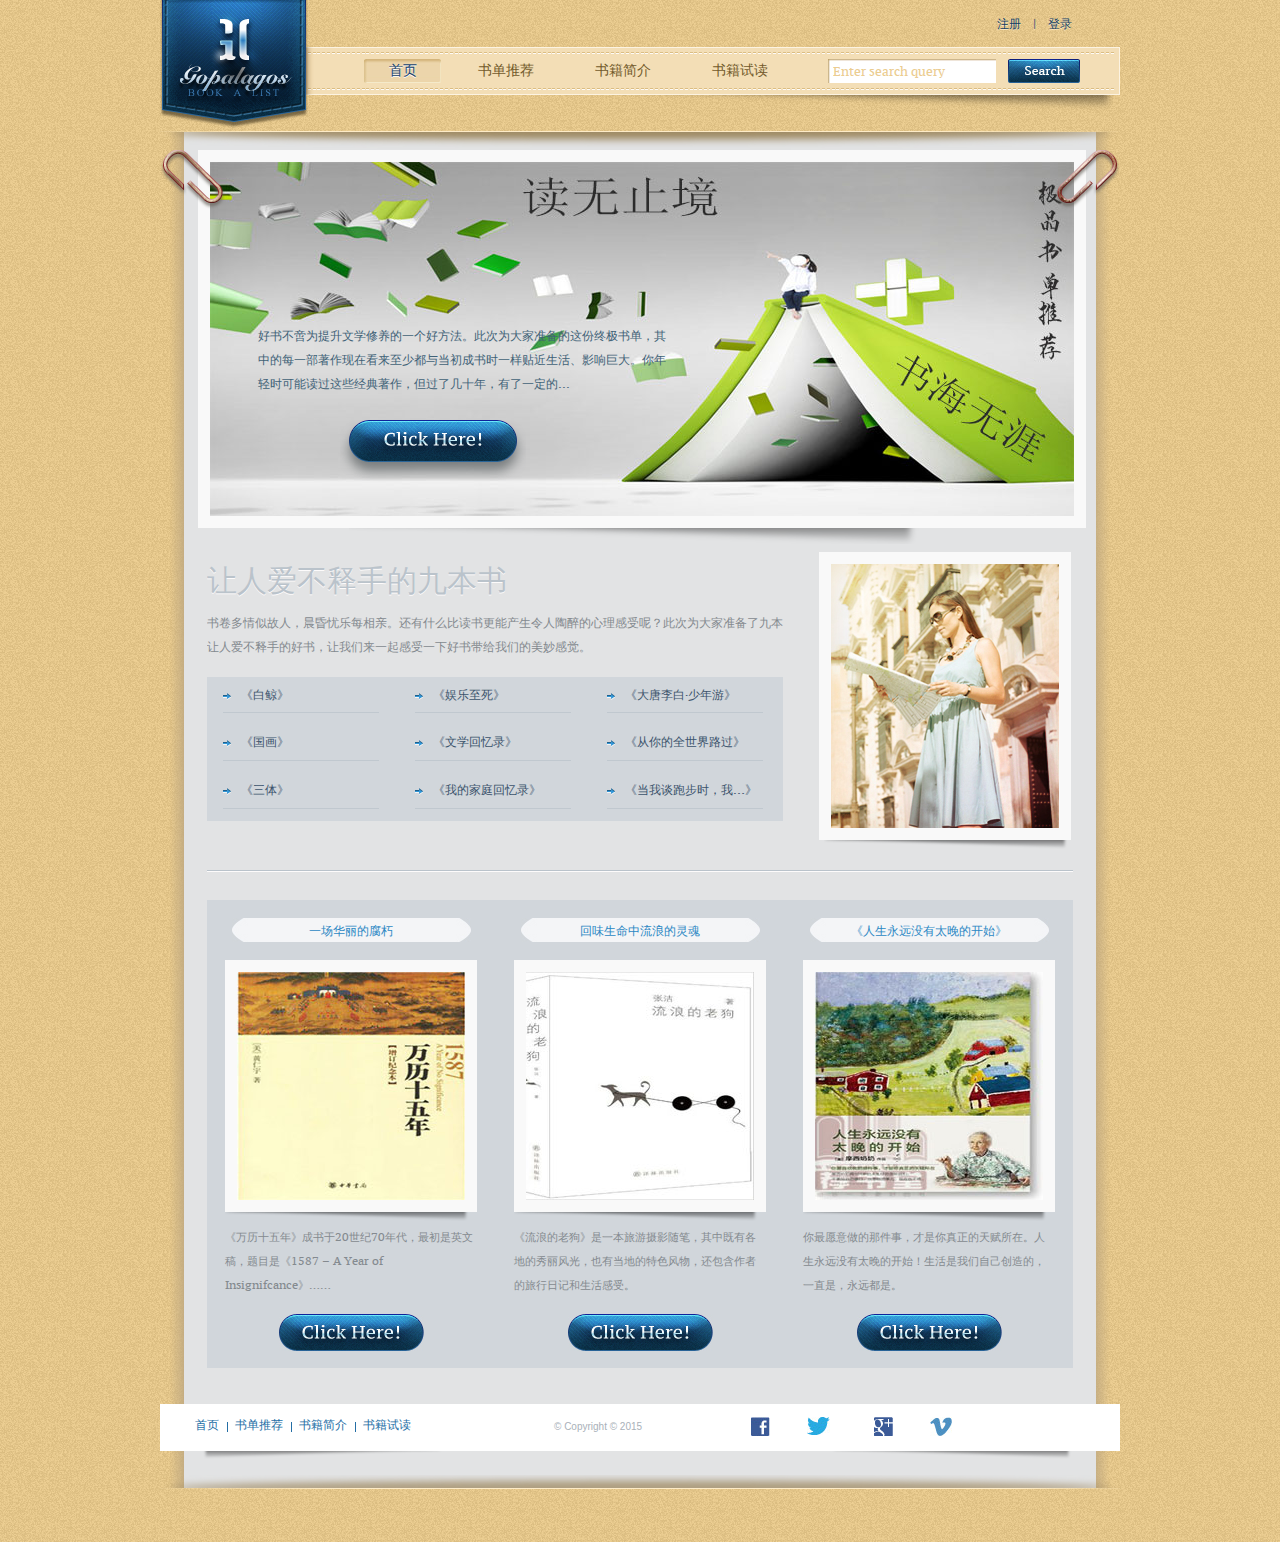
<file: index.html>
<!DOCTYPE html>
<html>
<head>
	<meta charset="UTF-8">
	<title></title>
	<link rel="stylesheet" href="css/style.css" type="text/css">
</head>
<body>
	<div class="page">
		<div class="header">
			<a href="index.html" id="logo"><img src="images/logo.png" alt="logo"></a>
			<div>
				<div>
					<a href="#">注册</a> <span>|</span> <a href="#">登录</a>
				</div>
				<div>
					<ul>
						<li class="selected">
							<a href="index.html"><span>首页</span></a>
						</li>
						<li>
							<a href="booklist.html"><span>书单推荐</span></a>
						</li>
						<li>
							<a href="intro.html"><span>书籍简介</span></a>
						</li>
						<li>
							<a href="Previews.html"><span>书籍试读</span></a>
						</li>
					</ul>
					<form action="index.html">
						<input type="text" onclick="this.value='';" onfocus="this.select()" onblur="this.value=!this.value?'Enter search query':this.value;" value="Enter search query">
						<input type="submit" value="">
					</form>
				</div>
			</div>
		</div>
		<div class="body">
			<div class="home">
				<div class="featured">
					<img src="images/featured.jpg" alt="">
					<div>
						<div>
							<p>
								好书不啻为提升文学修养的一个好方法。此次为大家准备的这份终极书单，其中的每一部著作现在看来至少都与当初成书时一样贴近生活、影响巨大。你年轻时可能读过这些经典著作，但过了几十年，有了一定的...
							</p>
							<a href="booklist.html"></a>
						</div>
					</div>
				</div>
				<div class="section">
					<div>
						<h4>让人爱不释手的九本书</h4>
						<p>
							书卷多情似故人，晨昏忧乐每相亲。还有什么比读书更能产生令人陶醉的心理感受呢？此次为大家准备了九本让人爱不释手的好书，让我们来一起感受一下好书带给我们的美妙感觉。
						</p>
						<ul>
							<li>
								<ul>
									<li>
										<a href="Previews.html">《白鲸》</a>
									</li>
									<li>
										<a href="Previews.html">《国画》</a>
									</li>
									<li>
										<a href="Previews.html">《三体》</a>
									</li>
								</ul>
							</li>
							<li>
								<ul>
									<li>
										<a href="Previews.html">《娱乐至死》</a>
									</li>
									<li>
										<a href="Previews.html">《文学回忆录》</a>
									</li>
									<li>
										<a href="Previews.html">《我的家庭回忆录》</a>
									</li>
								</ul>
							</li>
							<li>
								<ul>
									<li>
										<a href="Previews.html">《大唐李白·少年游》</a>
									</li>
									<li>
										<a href="Previews.html">《从你的全世界路过》</a>
									</li>
									<li>
										<a href="Previews.html">《当我谈跑步时，我…》</a>
									</li>
								</ul>
							</li>
						</ul>
					</div>
					<div>
						<a href="Previews.html"><img src="images/girl3.jpg" alt=""></a>
					</div>
				</div>
				<div>
					<ul>
						<li>
							<h3>一场华丽的腐朽</h3>
							<a href="intro.html"><img src="images/girl1.jpg" alt=""></a>
							<p>
								《万历十五年》成书于20世纪70年代，最初是英文稿，题目是《1587 – A Year of Insignifcance》……
							</p>
							<a href="intro.html" class="click-here"></a>
						</li>
						<li>
							<h3>回味生命中流浪的灵魂</h3>
							<a href="intro.html"><img src="images/girl2.jpg" alt=""></a>
							<p>
								《流浪的老狗》是一本旅游摄影随笔，其中既有各地的秀丽风光，也有当地的特色风物，还包含作者的旅行日记和生活感受。
							</p>
							<a href="intro.html" class="click-here"></a>
						</li>
						<li>
							<h3>《人生永远没有太晚的开始》</h3>
							<a href="intro.html"><img src="images/couple.jpg" alt=""></a>
							<p>
								你最愿意做的那件事，才是你真正的天赋所在。人生永远没有太晚的开始！生活是我们自己创造的，一直是，永远都是。
							</p>
							<a href="intro.html" class="click-here"></a>
						</li>
					</ul>
				</div>
			</div>
		</div>
		<div class="footer">
			<div>
				<div>
					<ul>
						<li>
							<a href="index.html">首页</a>
						</li>
						<li>
							<a href="booklist.html">书单推荐</a>
						</li>
						<li>
							<a href="intro.html">书籍简介</a>
						</li>
						<li>
							<a href="Previews.html">书籍试读</a>
						</li>
					</ul>
					<p>
						&#169; Copyright &#169; 2015
					</p>
					<div class="connect">
						<a href="#" id="fb">facebook</a> <a href="#" id="twitter">twitter</a> <a href="#" id="googleplus">googleplus</a> <a href="#" id="vimeo">vimeo</a>
					</div>
				</div>
			</div>
		</div>
	</div>
</body>
</html>
</file>
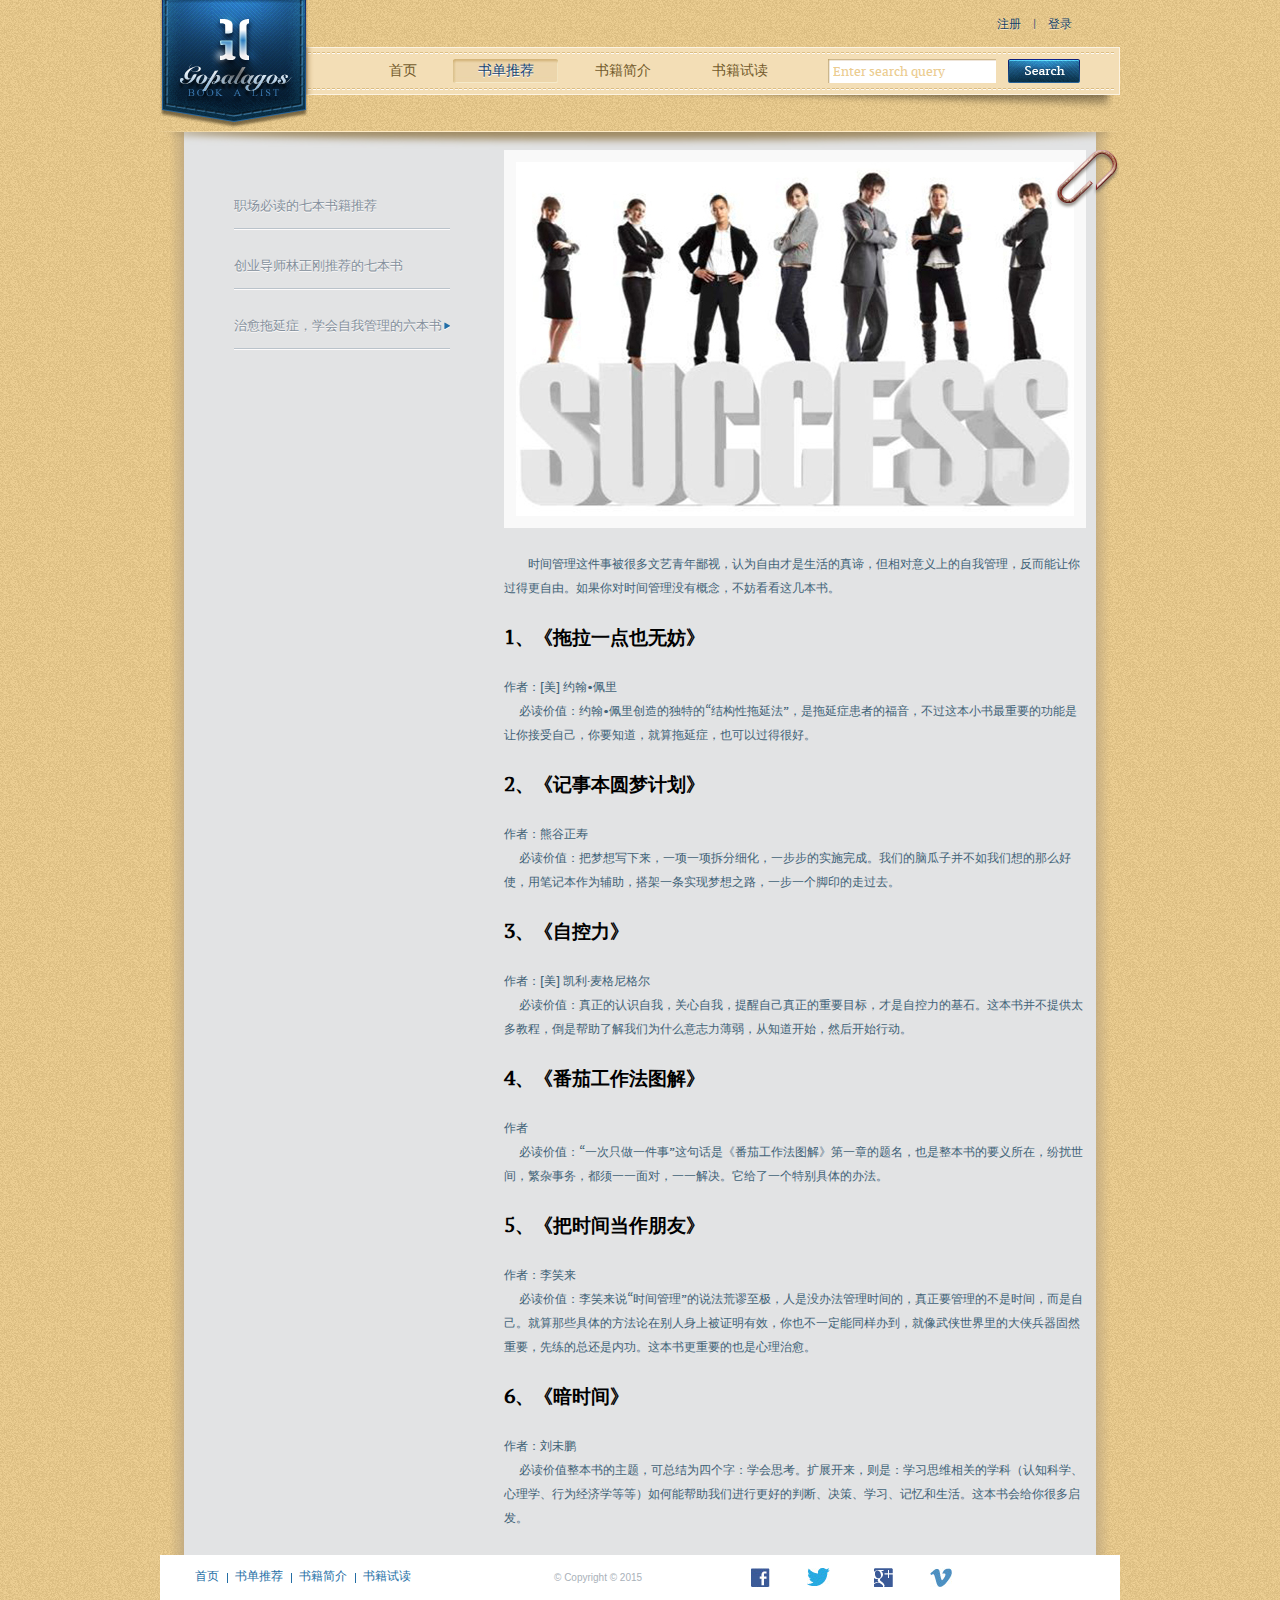
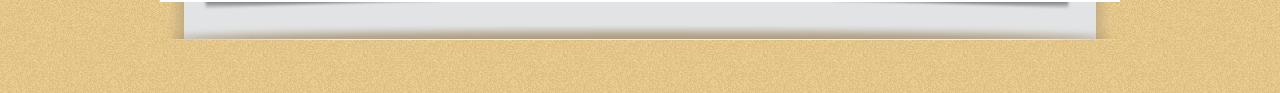
<file: book6.html>
<!DOCTYPE html>
<html>
<head>
	<meta charset="UTF-8">
	<title></title>
	<link rel="stylesheet" href="css/style.css" type="text/css">
</head>
<body>
	<div class="page">
		<div class="header">
			<a href="index.html" id="logo"><img src="images/logo.png" alt="logo"></a>
			<div>
				<div>
					<a href="#">注册</a> <span>|</span> <a href="#">登录</a>
				</div>
				<div>
					<ul>
						<li>
							<a href="index.html"><span>首页</span></a>
						</li>
						<li class="selected">
							<a href="booklist.html"><span>书单推荐</span></a>
						</li>
						<li>
							<a href="intro.html"><span>书籍简介</span></a>
						</li>
						<li>
							<a href="Previews.html"><span>书籍试读</span></a>
						</li>
					</ul>
					<form action="index.html">
						<input type="text" onclick="this.value='';" onfocus="this.select()" onblur="this.value=!this.value?'Enter search query':this.value;" value="Enter search query">
						<input type="submit" value="">
					</form>
				</div>
			</div>
		</div>
		<div class="body">
			<div class="book9">
				<ul>
					<li>
						<a href="booklist.html" style="font-size:13px;">职场必读的七本书籍推荐</a>
					</li>
					<li>
						<a href="book7.html" style="font-size:13px;">创业导师林正刚推荐的七本书</a>
					</li>
					<li class="selected">
						<a href="book6.html" style="font-size:13px;">治愈拖延症，学会自我管理的六本书</a>
					</li>
				</ul>
				<div>
					<div>
						<span></span><img src="images/beach1.jpg" alt="">
					</div>
					<p style="text-indent:2em">
						时间管理这件事被很多文艺青年鄙视，认为自由才是生活的真谛，但相对意义上的自我管理，反而能让你过得更自由。如果你对时间管理没有概念，不妨看看这几本书。
					</p>
                       <h3>1、《拖拉一点也无妨》</h3>
                       <p>作者：[美] 约翰•佩里<br>&nbsp;  &nbsp;&nbsp; 必读价值：约翰•佩里创造的独特的“结构性拖延法”，是拖延症患者的福音，不过这本小书最重要的功能是让你接受自己，你要知道，就算拖延症，也可以过得很好。</p>
                       <h3>2、《记事本圆梦计划》</h3>
                       <p>作者：熊谷正寿<br>&nbsp;  &nbsp;&nbsp; 必读价值：把梦想写下来，一项一项拆分细化，一步步的实施完成。我们的脑瓜子并不如我们想的那么好使，用笔记本作为辅助，搭架一条实现梦想之路，一步一个脚印的走过去。</p>
                       <h3>3、《自控力》</h3>
                       <p>作者：[美] 凯利·麦格尼格尔<br>&nbsp;  &nbsp;&nbsp; 必读价值：真正的认识自我，关心自我，提醒自己真正的重要目标，才是自控力的基石。这本书并不提供太多教程，倒是帮助了解我们为什么意志力薄弱，从知道开始，然后开始行动。</p>
                       <h3>4、《番茄工作法图解》</h3>
                       <p>作者<br>&nbsp;  &nbsp;&nbsp; 必读价值：“一次只做一件事”这句话是《番茄工作法图解》第一章的题名，也是整本书的要义所在，纷扰世间，繁杂事务，都须一一面对，一一解决。它给了一个特别具体的办法。</p> 
                       <h3>5、《把时间当作朋友》</h3>
                       <p>作者：李笑来<br>&nbsp;  &nbsp;&nbsp; 必读价值：李笑来说“时间管理”的说法荒谬至极，人是没办法管理时间的，真正要管理的不是时间，而是自己。就算那些具体的方法论在别人身上被证明有效，你也不一定能同样办到，就像武侠世界里的大侠兵器固然重要，先练的总还是内功。这本书更重要的也是心理治愈。
                       </p>                       
                       <h3>6、《暗时间》</h3>
                       <p>作者：刘未鹏<br>&nbsp;  &nbsp;&nbsp; 必读价值整本书的主题，可总结为四个字：学会思考。扩展开来，则是：学习思维相关的学科（认知科学、心理学、行为经济学等等）如何能帮助我们进行更好的判断、决策、学习、记忆和生活。这本书会给你很多启发。</p> 
				</div>
			</div>
		</div>
		<div class="footer">
			<div>
				<div>
					<ul>
						<li>
							<a href="index.html">首页</a>
						</li>
						<li>
							<a href="booklist.html">书单推荐</a>
						</li>
						<li>
							<a href="intro.html">书籍简介</a>
						</li>
						<li>
							<a href="Previews.html">书籍试读</a>
						</li>
					</ul>
					<p>
						&#169; Copyright &#169; 2015
					</p>
					<div class="connect">
						<a href="#" id="fb">facebook</a> <a href="#" id="twitter">twitter</a> <a href="#" id="googleplus">googleplus</a> <a href="#" id="vimeo">vimeo</a>
					</div>
				</div>
			</div>
		</div>
	</div>
</body>
</html>
</file>
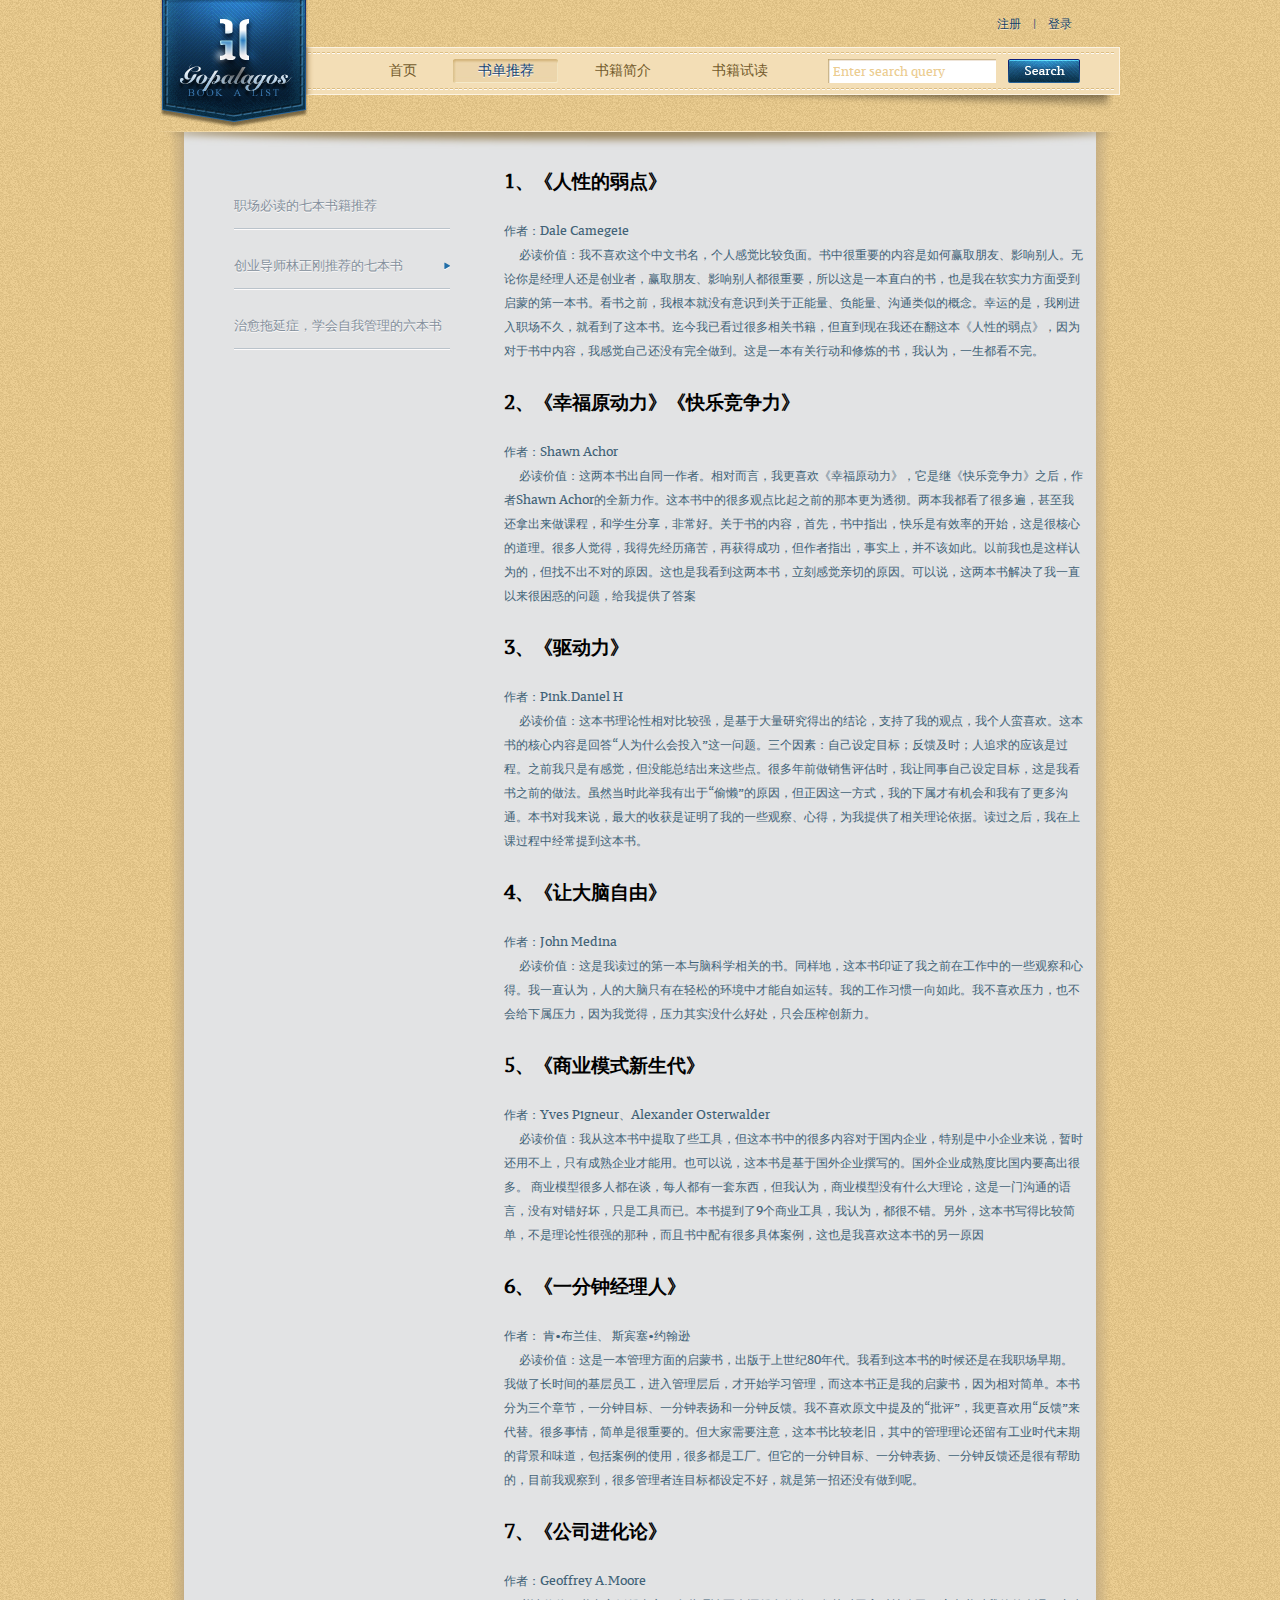
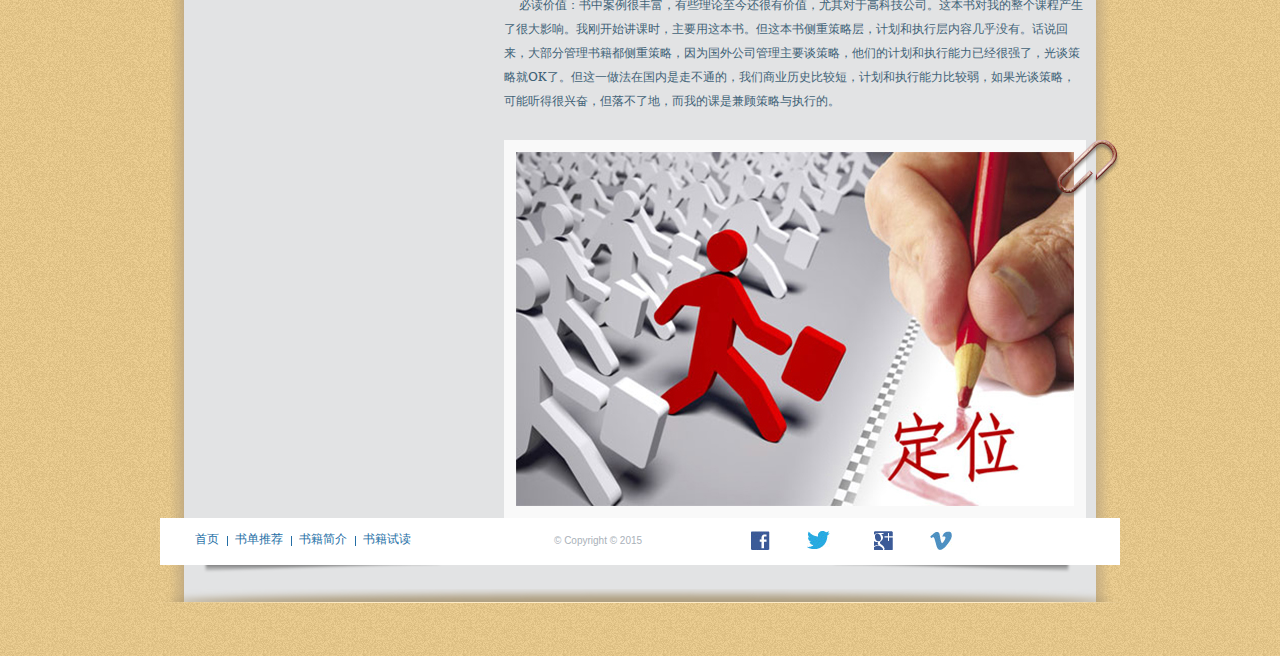
<file: book7.html>
<!DOCTYPE html>
<html>
<head>
	<meta charset="UTF-8">
	<title></title>
	<link rel="stylesheet" href="css/style.css" type="text/css">
</head>
<body>
	<div class="page">
		<div class="header">
			<a href="index.html" id="logo"><img src="images/logo.png" alt="logo"></a>
			<div>
				<div>
					<a href="#">注册</a> <span>|</span> <a href="#">登录</a>
				</div>
				<div>
					<ul>
						<li>
							<a href="index.html"><span>首页</span></a>
						</li>
						<li class="selected">
							<a href="booklist.html"><span>书单推荐</span></a>
						</li>
						<li>
							<a href="intro.html"><span>书籍简介</span></a>
						</li>
						<li>
							<a href="Previews.html"><span>书籍试读</span></a>
						</li>
					</ul>
					<form action="index.html">
						<input type="text" onclick="this.value='';" onfocus="this.select()" onblur="this.value=!this.value?'Enter search query':this.value;" value="Enter search query">
						<input type="submit" value="">
					</form>
				</div>
			</div>
		</div>
		<div class="body">
			<div class="book7">
				<ul>
					<li>
						<a href="booklist.html" style="font-size:13px;">职场必读的七本书籍推荐</a>
					</li>
					<li class="selected">
						<a href="book7.html" style="font-size:13px;">创业导师林正刚推荐的七本书</a>
					</li>
					<li>
						<a href="book6.html" style="font-size:13px">治愈拖延症，学会自我管理的六本书</a>
					</li>
				</ul>
				<div>
                       <h3>1、《人性的弱点》</h3>
                       <p>作者：Dale Camegeie<br>&nbsp;  &nbsp;&nbsp; 必读价值：我不喜欢这个中文书名，个人感觉比较负面。书中很重要的内容是如何赢取朋友、影响别人。无论你是经理人还是创业者，赢取朋友、影响别人都很重要，所以这是一本直白的书，也是我在软实力方面受到启蒙的第一本书。看书之前，我根本就没有意识到关于正能量、负能量、沟通类似的概念。幸运的是，我刚进入职场不久，就看到了这本书。迄今我已看过很多相关书籍，但直到现在我还在翻这本《人性的弱点》，因为对于书中内容，我感觉自己还没有完全做到。这是一本有关行动和修炼的书，我认为，一生都看不完。</p>
                       <h3>2、《幸福原动力》《快乐竞争力》</h3>
                       <p>作者：Shawn Achor<br>&nbsp;  &nbsp;&nbsp; 必读价值：这两本书出自同一作者。相对而言，我更喜欢《幸福原动力》，它是继《快乐竞争力》之后，作者Shawn Achor的全新力作。这本书中的很多观点比起之前的那本更为透彻。两本我都看了很多遍，甚至我还拿出来做课程，和学生分享，非常好。关于书的内容，首先，书中指出，快乐是有效率的开始，这是很核心的道理。很多人觉得，我得先经历痛苦，再获得成功，但作者指出，事实上，并不该如此。以前我也是这样认为的，但找不出不对的原因。这也是我看到这两本书，立刻感觉亲切的原因。可以说，这两本书解决了我一直以来很困惑的问题，给我提供了答案</p>
                       <h3>3、《驱动力》</h3>
                       <p>作者：Pink.Daniel H<br>&nbsp;  &nbsp;&nbsp; 必读价值：这本书理论性相对比较强，是基于大量研究得出的结论，支持了我的观点，我个人蛮喜欢。这本书的核心内容是回答“人为什么会投入”这一问题。三个因素：自己设定目标；反馈及时；人追求的应该是过程。之前我只是有感觉，但没能总结出来这些点。很多年前做销售评估时，我让同事自己设定目标，这是我看书之前的做法。虽然当时此举我有出于“偷懒”的原因，但正因这一方式，我的下属才有机会和我有了更多沟通。本书对我来说，最大的收获是证明了我的一些观察、心得，为我提供了相关理论依据。读过之后，我在上课过程中经常提到这本书。</p>
                       <h3>4、《让大脑自由》</h3>
                       <p>作者：John Medina<br>&nbsp;  &nbsp;&nbsp; 必读价值：这是我读过的第一本与脑科学相关的书。同样地，这本书印证了我之前在工作中的一些观察和心得。我一直认为，人的大脑只有在轻松的环境中才能自如运转。我的工作习惯一向如此。我不喜欢压力，也不会给下属压力，因为我觉得，压力其实没什么好处，只会压榨创新力。</p> 
                       <h3>5、《商业模式新生代》</h3>
                       <p>作者：Yves Pigneur、Alexander Osterwalder<br>&nbsp;  &nbsp;&nbsp; 必读价值：我从这本书中提取了些工具，但这本书中的很多内容对于国内企业，特别是中小企业来说，暂时还用不上，只有成熟企业才能用。也可以说，这本书是基于国外企业撰写的。国外企业成熟度比国内要高出很多。

商业模型很多人都在谈，每人都有一套东西，但我认为，商业模型没有什么大理论，这是一门沟通的语言，没有对错好坏，只是工具而已。本书提到了9个商业工具，我认为，都很不错。另外，这本书写得比较简单，不是理论性很强的那种，而且书中配有很多具体案例，这也是我喜欢这本书的另一原因</p>                       
                       <h3>6、《一分钟经理人》</h3>
                       <p>作者： 肯•布兰佳、 斯宾塞•约翰逊<br>&nbsp;  &nbsp;&nbsp; 必读价值：这是一本管理方面的启蒙书，出版于上世纪80年代。我看到这本书的时候还是在我职场早期。我做了长时间的基层员工，进入管理层后，才开始学习管理，而这本书正是我的启蒙书，因为相对简单。本书分为三个章节，一分钟目标、一分钟表扬和一分钟反馈。我不喜欢原文中提及的“批评”，我更喜欢用“反馈”来代替。很多事情，简单是很重要的。但大家需要注意，这本书比较老旧，其中的管理理论还留有工业时代末期的背景和味道，包括案例的使用，很多都是工厂。但它的一分钟目标、一分钟表扬、一分钟反馈还是很有帮助的，目前我观察到，很多管理者连目标都设定不好，就是第一招还没有做到呢。</p>                       
                       <h3>7、《公司进化论》</h3>
                       <p>作者：Geoffrey A.Moore<br>&nbsp;  &nbsp;&nbsp; 必读价值：书中案例很丰富，有些理论至今还很有价值，尤其对于高科技公司。这本书对我的整个课程产生了很大影响。我刚开始讲课时，主要用这本书。但这本书侧重策略层，计划和执行层内容几乎没有。话说回来，大部分管理书籍都侧重策略，因为国外公司管理主要谈策略，他们的计划和执行能力已经很强了，光谈策略就OK了。但这一做法在国内是走不通的，我们商业历史比较短，计划和执行能力比较弱，如果光谈策略，可能听得很兴奋，但落不了地，而我的课是兼顾策略与执行的。</p>
					<div>
						<span></span><img src="images/beach.jpg" alt="">
					</div>
				</div>
			</div>
		</div>
		<div class="footer">
			<div>
				<div>
					<ul>
						<li>
							<a href="index.html">首页</a>
						</li>
						<li>
							<a href="booklist.html">书单推荐</a>
						</li>
						<li>
							<a href="intro.html">书籍简介</a>
						</li>
						<li>
							<a href="Previews.html">书籍试读</a>
						</li>
					</ul>
					<p>
						&#169; Copyright &#169; 2015
					</p>
					<div class="connect">
						<a href="#" id="fb">facebook</a> <a href="#" id="twitter">twitter</a> <a href="#" id="googleplus">googleplus</a> <a href="#" id="vimeo">vimeo</a>
					</div>
				</div>
			</div>
		</div>
	</div>
</body>
</html>
</file>
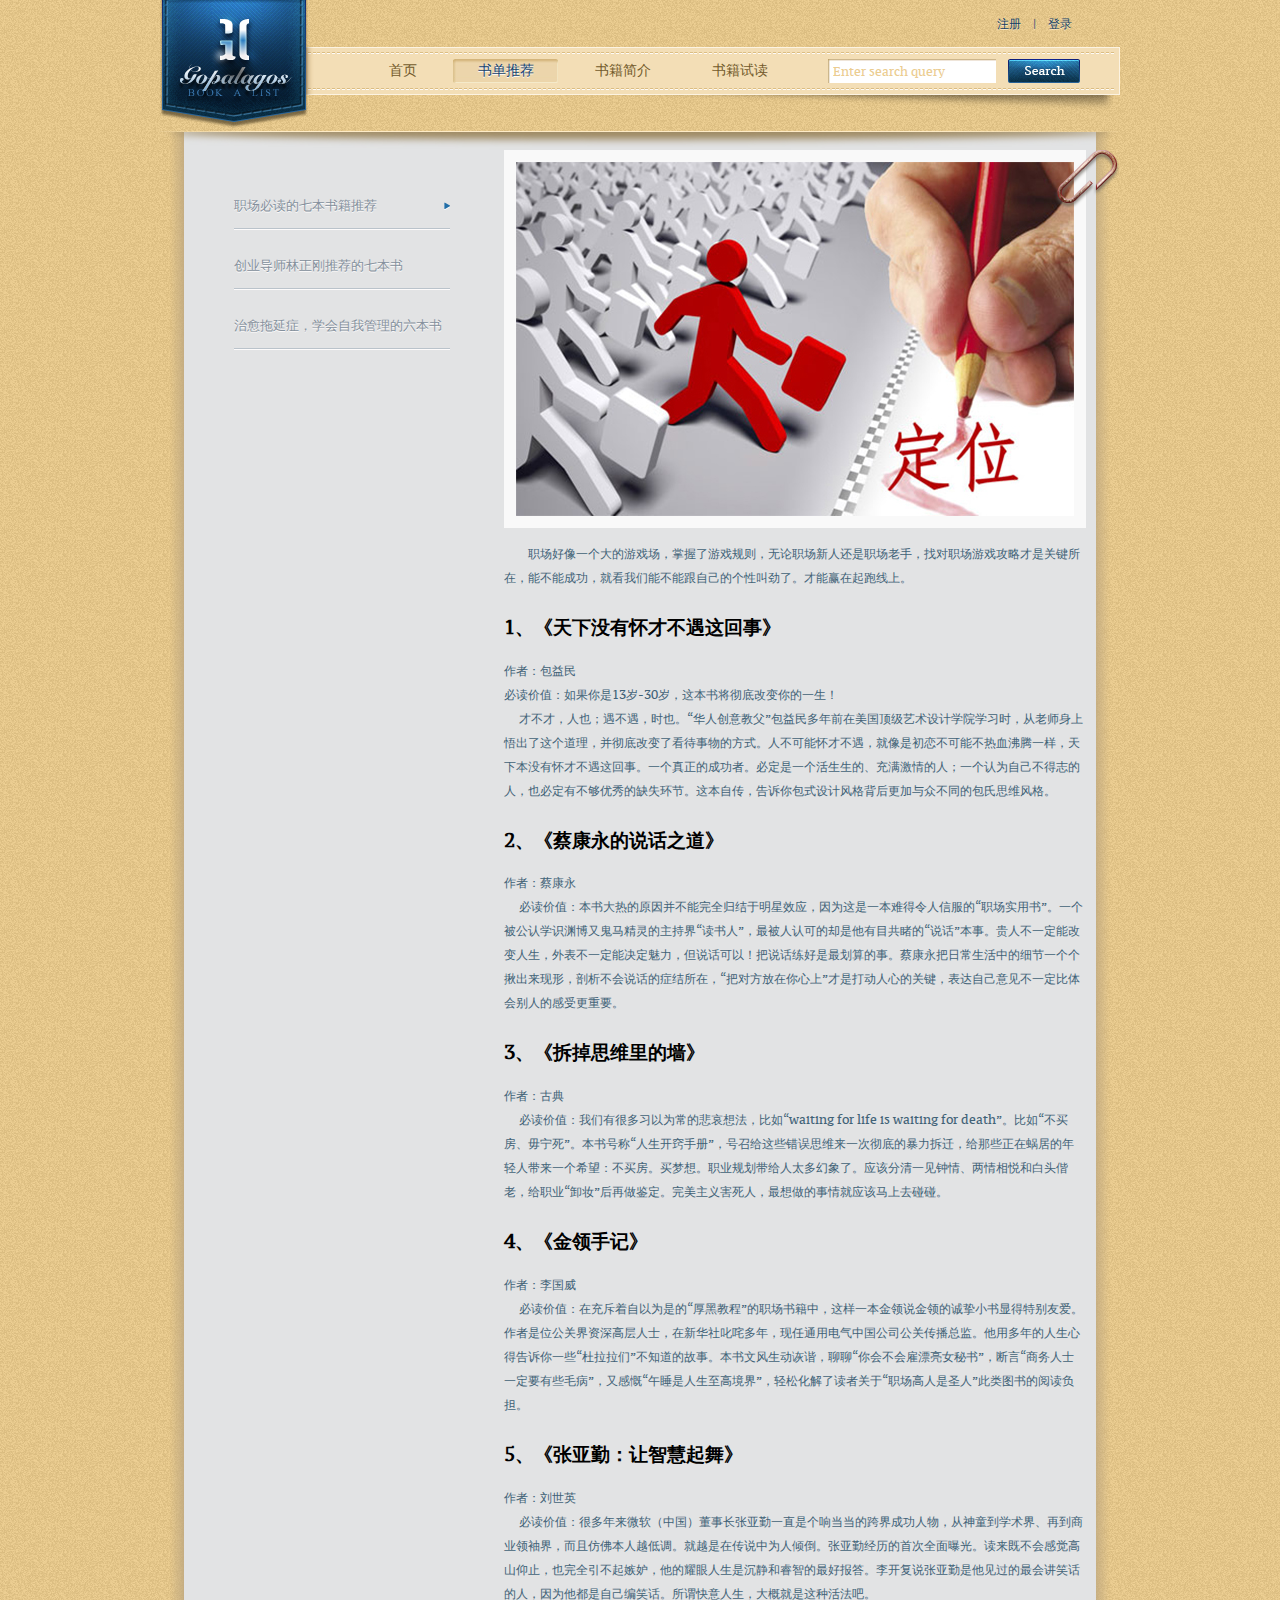
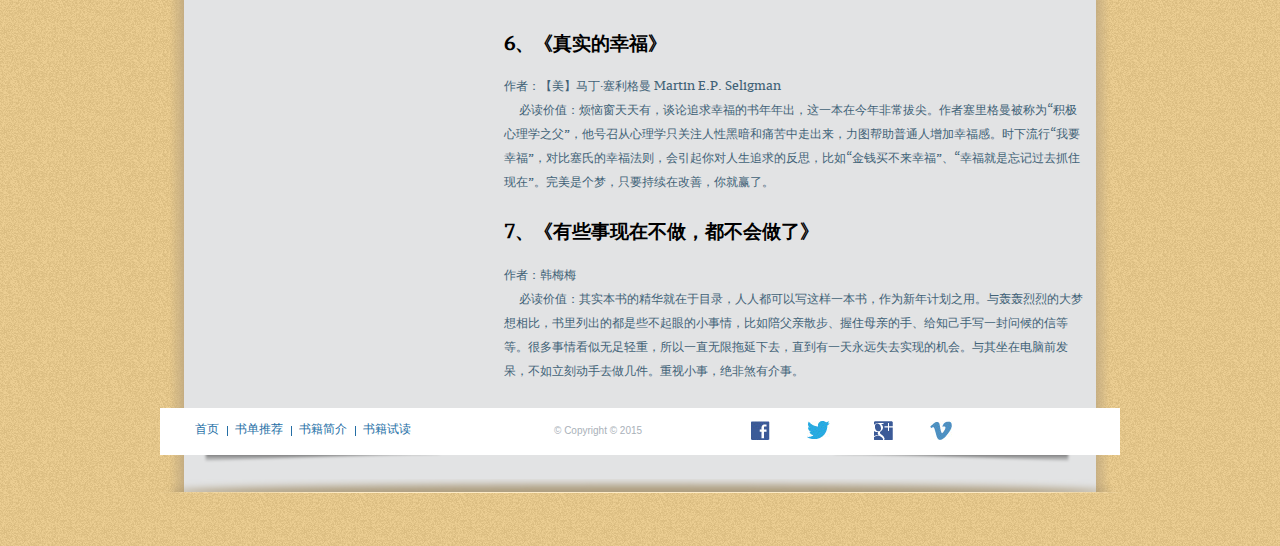
<file: booklist.html>
<!DOCTYPE html>
<html>
<head>
	<meta charset="UTF-8">
	<title></title>
	<link rel="stylesheet" href="css/style.css" type="text/css">
</head>
<body>
	<div class="page">
		<div class="header">
			<a href="index.html" id="logo"><img src="images/logo.png" alt="logo"></a>
			<div>
				<div>
					<a href="#">注册</a> <span>|</span> <a href="#">登录</a>
				</div>
				<div>
					<ul>
						<li>
							<a href="index.html"><span>首页</span></a>
						</li>
						<li class="selected">
							<a href="booklist.html"><span>书单推荐</span></a>
						</li>
						<li>
							<a href="intro.html"><span>书籍简介</span></a>
						</li>
						<li>
							<a href="Previews.html"><span>书籍试读</span></a>
						</li>
					</ul>
					<form action="index.html">
						<input type="text" onclick="this.value='';" onfocus="this.select()" onblur="this.value=!this.value?'Enter search query':this.value;" value="Enter search query">
						<input type="submit" value="">
					</form>
				</div>
			</div>
		</div>
		<div class="body">
			<div class="book">
				<ul>
					<li class="selected">
						<a href="booklist.html" style="font-size:13px">职场必读的七本书籍推荐</a>
					</li>
					<li>
						<a href="book7.html" style="font-size:13px">创业导师林正刚推荐的七本书</a>
					</li>
					<li>
						<a href="book6.html" style="font-size:13px">治愈拖延症，学会自我管理的六本书</a>
					</li>
				</ul>
				<div>
					<div>
						<span></span><img src="images/beach.jpg" alt="">
					</div>
					<p style="text-indent:2em">
						职场好像一个大的游戏场，掌握了游戏规则，无论职场新人还是职场老手，找对职场游戏攻略才是关键所在，能不能成功，就看我们能不能跟自己的个性叫劲了。才能赢在起跑线上。
                        </p>
                       <h3>1、《天下没有怀才不遇这回事》</h3>
                       <p>作者：包益民<br>必读价值：如果你是13岁-30岁，这本书将彻底改变你的一生！<br>
                       &nbsp; &nbsp; &nbsp;才不才，人也；遇不遇，时也。“华人创意教父”包益民多年前在美国顶级艺术设计学院学习时，从老师身上悟出了这个道理，并彻底改变了看待事物的方式。人不可能怀才不遇，就像是初恋不可能不热血沸腾一样，天下本没有怀才不遇这回事。一个真正的成功者。必定是一个活生生的、充满激情的人；一个认为自己不得志的人，也必定有不够优秀的缺失环节。这本自传，告诉你包式设计风格背后更加与众不同的包氏思维风格。</p>
                       <h3>2、《蔡康永的说话之道》</h3>
                       <p>作者：蔡康永<br>&nbsp;  &nbsp;&nbsp; 必读价值：本书大热的原因并不能完全归结于明星效应，因为这是一本难得令人信服的“职场实用书”。一个被公认学识渊博又鬼马精灵的主持界“读书人”，最被人认可的却是他有目共睹的“说话”本事。贵人不一定能改变人生，外表不一定能决定魅力，但说话可以！把说话练好是最划算的事。蔡康永把日常生活中的细节一个个揪出来现形，剖析不会说话的症结所在，“把对方放在你心上”才是打动人心的关键，表达自己意见不一定比体会别人的感受更重要。</p>
                       <h3>3、《拆掉思维里的墙》</h3>
                       <p>作者：古典<br>&nbsp;  &nbsp;&nbsp; 必读价值：我们有很多习以为常的悲哀想法，比如“waiting for life is waiting for death”。比如“不买房、毋宁死”。本书号称“人生开窍手册”，号召给这些错误思维来一次彻底的暴力拆迁，给那些正在蜗居的年轻人带来一个希望：不买房。买梦想。职业规划带给人太多幻象了。应该分清一见钟情、两情相悦和白头偕老，给职业“卸妆”后再做鉴定。完美主义害死人，最想做的事情就应该马上去碰碰。</p>
                       <h3>4、《金领手记》</h3>
                       <p>作者：李国威<br>&nbsp;  &nbsp;&nbsp; 必读价值：在充斥着自以为是的“厚黑教程”的职场书籍中，这样一本金领说金领的诚挚小书显得特别友爱。作者是位公关界资深高层人士，在新华社叱咤多年，现任通用电气中国公司公关传播总监。他用多年的人生心得告诉你一些“杜拉拉们”不知道的故事。本书文风生动诙谐，聊聊“你会不会雇漂亮女秘书”，断言“商务人士一定要有些毛病”，又感慨“午睡是人生至高境界”，轻松化解了读者关于“职场高人是圣人”此类图书的阅读负担。</p> 
                       <h3>5、《张亚勤：让智慧起舞》</h3>
                       <p>作者：刘世英<br>&nbsp;  &nbsp;&nbsp; 必读价值：很多年来微软（中国）董事长张亚勤一直是个响当当的跨界成功人物，从神童到学术界、再到商业领袖界，而且仿佛本人越低调。就越是在传说中为人倾倒。张亚勤经历的首次全面曝光。读来既不会感觉高山仰止，也完全引不起嫉妒，他的耀眼人生是沉静和睿智的最好报答。李开复说张亚勤是他见过的最会讲笑话的人，因为他都是自己编笑话。所谓快意人生，大概就是这种活法吧。</p>                       
                       <h3>6、《真实的幸福》</h3>
                       <p>作者：【美】马丁·塞利格曼 Martin E.P. Seligman<br>&nbsp;  &nbsp;&nbsp; 必读价值：烦恼窗天天有，谈论追求幸福的书年年出，这一本在今年非常拔尖。作者塞里格曼被称为“积极心理学之父”，他号召从心理学只关注人性黑暗和痛苦中走出来，力图帮助普通人增加幸福感。时下流行“我要幸福”，对比塞氏的幸福法则，会引起你对人生追求的反思，比如“金钱买不来幸福”、“幸福就是忘记过去抓住现在”。完美是个梦，只要持续在改善，你就赢了。</p>                       
                       <h3>7、《有些事现在不做，都不会做了》</h3>
                       <p>作者：韩梅梅<br>&nbsp;  &nbsp;&nbsp; 必读价值：其实本书的精华就在于目录，人人都可以写这样一本书，作为新年计划之用。与轰轰烈烈的大梦想相比，书里列出的都是些不起眼的小事情，比如陪父亲散步、握住母亲的手、给知己手写一封问候的信等等。很多事情看似无足轻重，所以一直无限拖延下去，直到有一天永远失去实现的机会。与其坐在电脑前发呆，不如立刻动手去做几件。重视小事，绝非煞有介事。</p>                                                                    
				</div>
			</div>
		</div>
		<div class="footer">
			<div>
				<div>
					<ul>
						<li>
							<a href="index.html">首页</a>
						</li>
						<li>
							<a href="booklist.html">书单推荐</a>
						</li>
						<li>
							<a href="intro.html">书籍简介</a>
						</li>
						<li>
							<a href="Previews.html">书籍试读</a>
						</li>
					</ul>
					<p>
						&#169; Copyright &#169; 2015
					</p>
					<div class="connect">
						<a href="#" id="fb">facebook</a> <a href="#" id="twitter">twitter</a> <a href="#" id="googleplus">googleplus</a> <a href="#" id="vimeo">vimeo</a>
					</div>
				</div>
			</div>
		</div>
	</div>
</body>
</html>
</file>
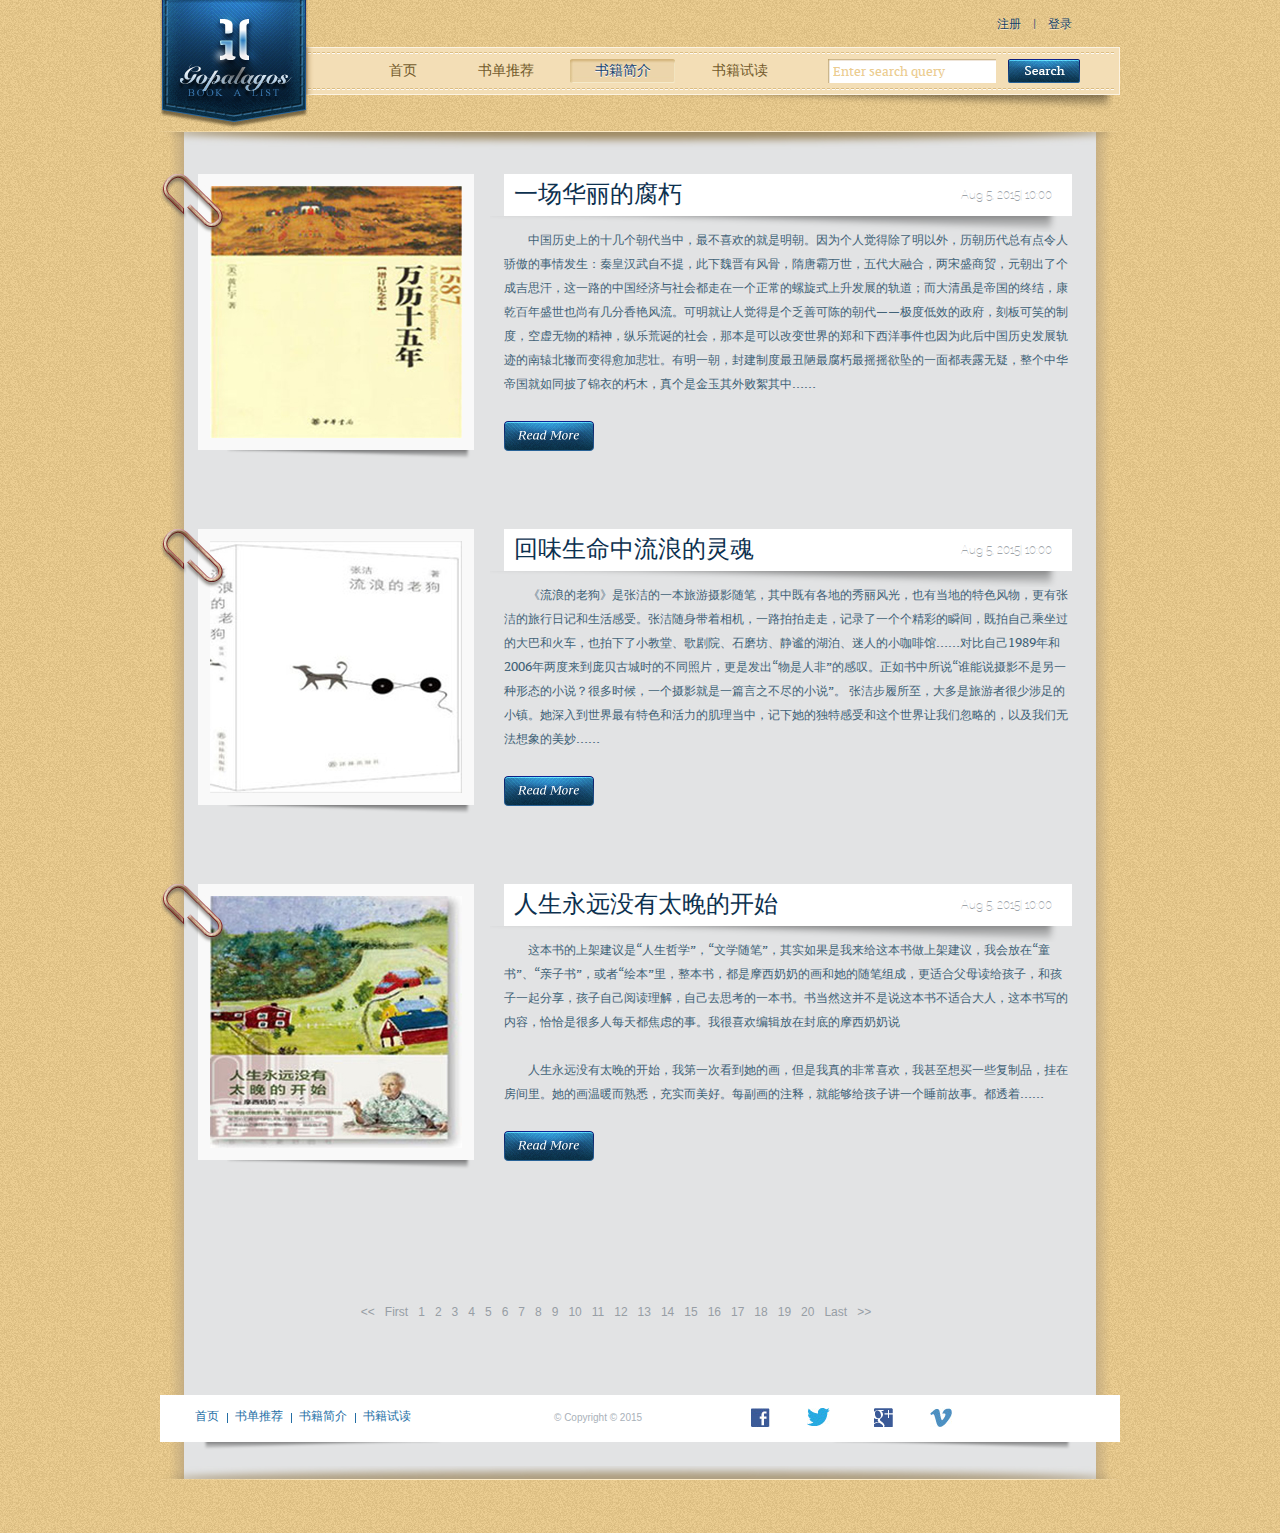
<file: intro.html>
<!DOCTYPE html>
<html>
<head>
	<meta charset="UTF-8">
	<title></title>
	<link rel="stylesheet" href="css/style.css" type="text/css">
</head>
<body>
	<div class="page">
		<div class="header">
			<a href="index.html" id="logo"><img src="images/logo.png" alt="logo"></a>
			<div>
				<div>
					<a href="#">注册</a> <span>|</span> <a href="#">登录</a>
				</div>
				<div>
					<ul>
						<li>
							<a href="index.html"><span>首页</span></a>
						</li>
						<li>
							<a href="booklist.html"><span>书单推荐</span></a>
						</li>
						<li class="selected">
							<a href="intro.html"><span>书籍简介</span></a>
						</li>
						<li>
							<a href="Previews.html"><span>书籍试读</span></a>
						</li>
					</ul>
					<form action="index.html">
						<input type="text" onclick="this.value='';" onfocus="this.select()" onblur="this.value=!this.value?'Enter search query':this.value;" value="Enter search query">
						<input type="submit" value="">
					</form>
				</div>
			</div>
		</div>
		<div class="body">
			<div class="intro">
				<ul>
					<li>
						<div>
							<a href="#"><img src="images/girl4.jpg" alt=""></a> <span></span>
						</div>
						<div>
							<div>
								<h3>一场华丽的腐朽</h3>
								<div>
									<span>Aug 5, 2015| 10:00</span>
								</div>
							</div>
							<p style="text-indent:2em;">
								中国历史上的十几个朝代当中，最不喜欢的就是明朝。因为个人觉得除了明以外，历朝历代总有点令人骄傲的事情发生：秦皇汉武自不提，此下魏晋有风骨，隋唐霸万世，五代大融合，两宋盛商贸，元朝出了个成吉思汗，这一路的中国经济与社会都走在一个正常的螺旋式上升发展的轨道；而大清虽是帝国的终结，康乾百年盛世也尚有几分香艳风流。可明就让人觉得是个乏善可陈的朝代——极度低效的政府，刻板可笑的制度，空虚无物的精神，纵乐荒诞的社会，那本是可以改变世界的郑和下西洋事件也因为此后中国历史发展轨迹的南辕北辙而变得愈加悲壮。有明一朝，封建制度最丑陋最腐朽最摇摇欲坠的一面都表露无疑，整个中华帝国就如同披了锦衣的朽木，真个是金玉其外败絮其中……
							</p>
							<a href="Previews.html">Read More</a>
						</div>
					</li>
					<li>
						<div>
							<a href="#"><img src="images/girl6.jpg" alt=""></a> <span></span>
						</div>
						<div>
							<div>
								<h3>回味生命中流浪的灵魂</h3>
								<div>
									<span>Aug 5, 2015| 10:00</span>
								</div>
							</div>
							<p style="text-indent:2em;">
								《流浪的老狗》是张洁的一本旅游摄影随笔，其中既有各地的秀丽风光，也有当地的特色风物，更有张洁的旅行日记和生活感受。张洁随身带着相机，一路拍拍走走，记录了一个个精彩的瞬间，既拍自己乘坐过的大巴和火车，也拍下了小教堂、歌剧院、石磨坊、静谧的湖泊、迷人的小咖啡馆……对比自己1989年和2006年两度来到庞贝古城时的不同照片，更是发出“物是人非”的感叹。正如书中所说“谁能说摄影不是另一种形态的小说？很多时候，一个摄影就是一篇言之不尽的小说”。
张洁步履所至，大多是旅游者很少涉足的小镇。她深入到世界最有特色和活力的肌理当中，记下她的独特感受和这个世界让我们忽略的，以及我们无法想象的美妙……</p>
							<a href="Previews.html">Read More</a>
						</div>
					</li>
					<li>
						<div>
							<a href="Previews.html"><img src="images/girl7.jpg" alt=""></a> <span></span>
						</div>
						<div>
							<div>
								<h3>人生永远没有太晚的开始</h3>
								<div>
									<span>Aug 5, 2015| 10:00</span>
								</div>
							</div>
							<p style="text-indent:2em;">
								这本书的上架建议是“人生哲学”，“文学随笔”，其实如果是我来给这本书做上架建议，我会放在“童书”、“亲子书”，或者“绘本”里，整本书，都是摩西奶奶的画和她的随笔组成，更适合父母读给孩子，和孩子一起分享，孩子自己阅读理解，自己去思考的一本书。书当然这并不是说这本书不适合大人，这本书写的内容，恰恰是很多人每天都焦虑的事。我很喜欢编辑放在封底的摩西奶奶说
							</p>
							<p style="text-indent:2em;">
								人生永远没有太晚的开始，我第一次看到她的画，但是我真的非常喜欢，我甚至想买一些复制品，挂在房间里。她的画温暖而熟悉，充实而美好。每副画的注释，就能够给孩子讲一个睡前故事。都透着……
							</p>
							<a href="#">Read More</a>
						</div>
					</li>
				</ul>
				<ul class="paging">
					<li>
						<a href="#">&#60;&#60;</a>
					</li>
					<li>
						<a href="intro.html">First</a>
					</li>
					<li>
						<a href="intro.html">1</a>
					</li>
					<li>
						<a href="intro2.html">2</a>
					</li>
					<li>
						<a href="#">3</a>
					</li>
					<li>
						<a href="#">4</a>
					</li>
					<li>
						<a href="#">5</a>
					</li>
					<li>
						<a href="#">6</a>
					</li>
					<li>
						<a href="#">7</a>
					</li>
					<li>
						<a href="#">8</a>
					</li>
					<li>
						<a href="#">9</a>
					</li>
					<li>
						<a href="#">10</a>
					</li>
					<li>
						<a href="#">11</a>
					</li>
					<li>
						<a href="#">12</a>
					</li>
					<li>
						<a href="#">13</a>
					</li>
					<li>
						<a href="#">14</a>
					</li>
					<li>
						<a href="#">15</a>
					</li>
					<li>
						<a href="#">16</a>
					</li>
					<li>
						<a href="#">17</a>
					</li>
					<li>
						<a href="#">18</a>
					</li>
					<li>
						<a href="#">19</a>
					</li>
					<li>
						<a href="#">20</a>
					</li>
					<li>
						<a href="#">Last</a>
					</li>
					<li>
						<a href="#">&#62;&#62;</a>
					</li>
				</ul>
			</div>
		</div>
		<div class="footer">
			<div>
				<div>
					<ul>
						<li>
							<a href="index.html">首页</a>
						</li>
						<li>
							<a href="booklist.html">书单推荐</a>
						</li>
						<li>
							<a href="intro.html">书籍简介</a>
						</li>
						<li>
							<a href="Previews.html">书籍试读</a>
						</li>
					</ul>
					<p>
						&#169; Copyright &#169; 2015
					</p>
					<div class="connect">
						<a href="#" id="fb">facebook</a> <a href="#" id="twitter">twitter</a> <a href="#" id="googleplus">googleplus</a> <a href="#" id="vimeo">vimeo</a>
					</div>
				</div>
			</div>
		</div>
	</div>
</body>
</html>
</file>
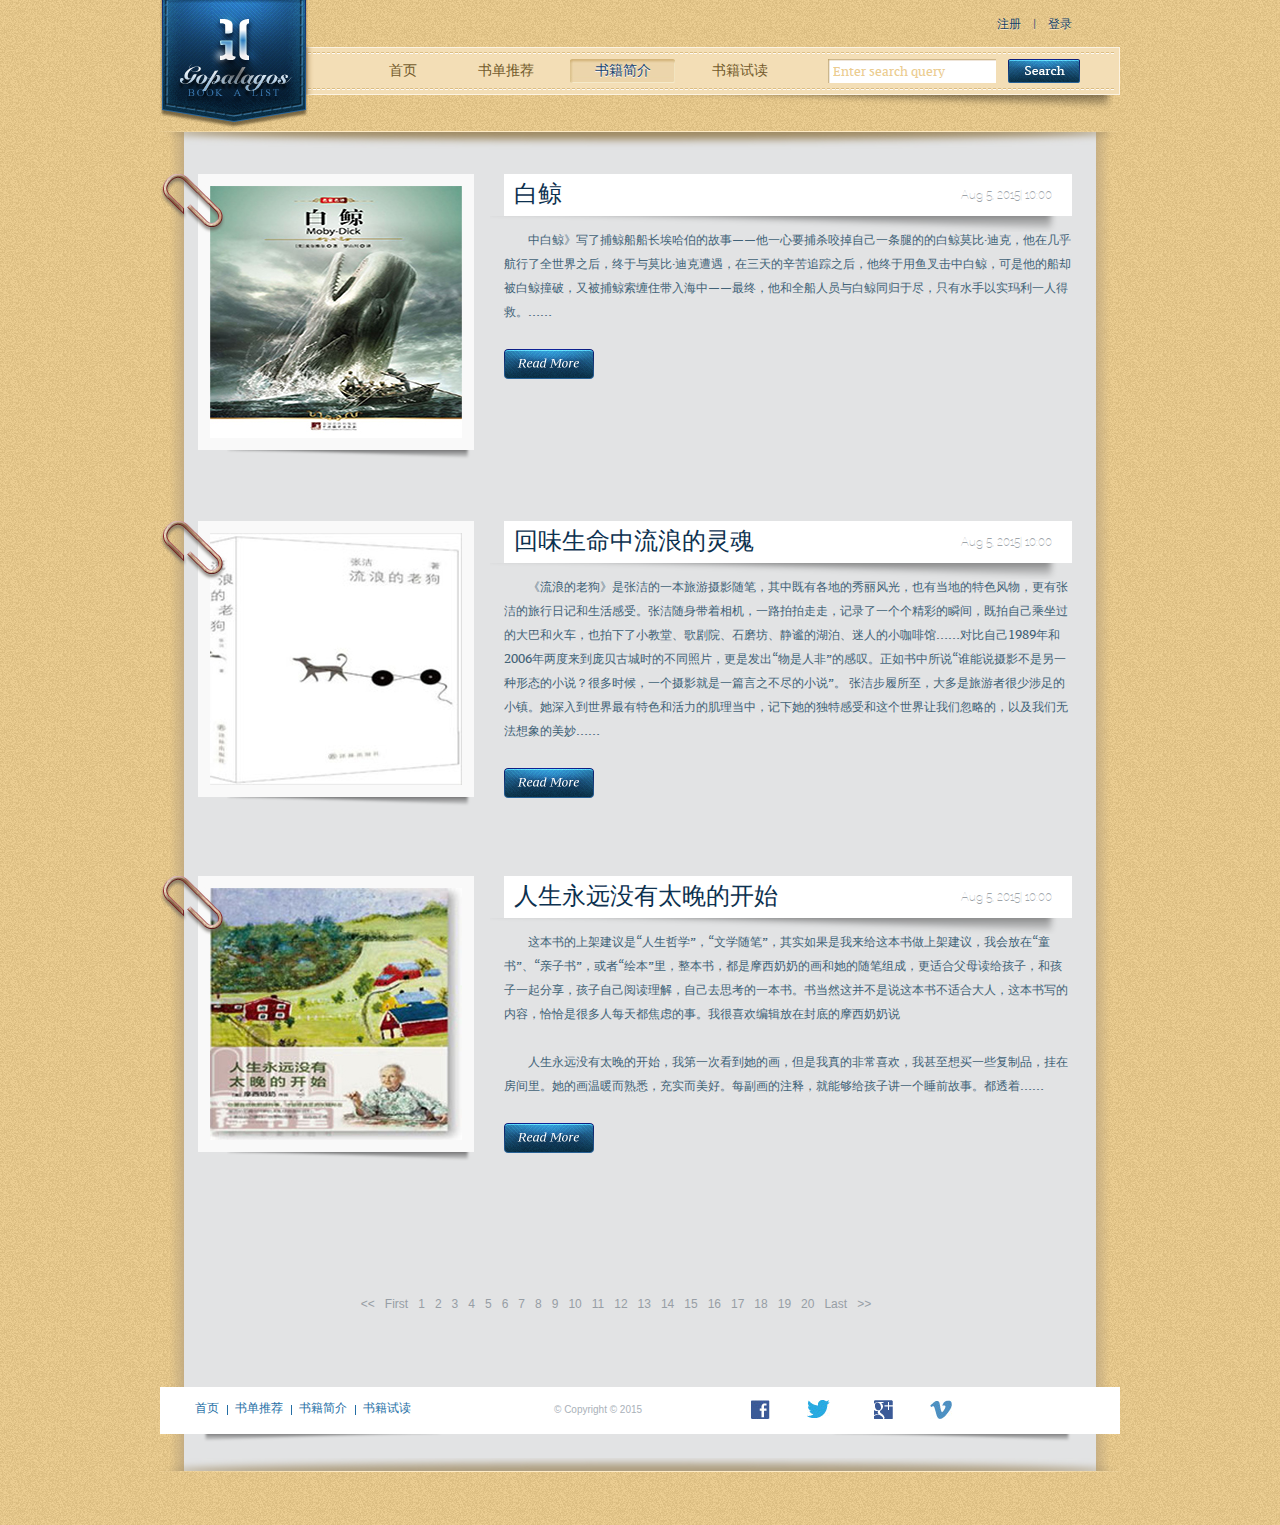
<file: intro2.html>
<!DOCTYPE html>
<html>
<head>
	<meta charset="UTF-8">
	<title></title>
	<link rel="stylesheet" href="css/style.css" type="text/css">
</head>
<body>
	<div class="page">
		<div class="header">
			<a href="index.html" id="logo"><img src="images/logo.png" alt="logo"></a>
			<div>
				<div>
					<a href="#">注册</a> <span>|</span> <a href="#">登录</a>
				</div>
				<div>
					<ul>
						<li>
							<a href="index.html"><span>首页</span></a>
						</li>
						<li>
							<a href="booklist.html"><span>书单推荐</span></a>
						</li>
						<li class="selected">
							<a href="intro.html"><span>书籍简介</span></a>
						</li>
						<li>
							<a href="Previews.html"><span>书籍试读</span></a>
						</li>
					</ul>
					<form action="index.html">
						<input type="text" onclick="this.value='';" onfocus="this.select()" onblur="this.value=!this.value?'Enter search query':this.value;" value="Enter search query">
						<input type="submit" value="">
					</form>
				</div>
			</div>
		</div>
		<div class="body">
			<div class="intro">
				<ul>
					<li>
						<div>
							<a href="#"><img src="images/A.jpg" alt=""></a> <span></span>
						</div>
						<div>
							<div>
								<h3>白鲸</h3>
								<div>
									<span>Aug 5, 2015| 10:00</span>
								</div>
							</div>
							<p style="text-indent:2em;">
								中白鲸》写了捕鲸船船长埃哈伯的故事——他一心要捕杀咬掉自己一条腿的的白鲸莫比·迪克，他在几乎航行了全世界之后，终于与莫比·迪克遭遇，在三天的辛苦追踪之后，他终于用鱼叉击中白鲸，可是他的船却被白鲸撞破，又被捕鲸索缠住带入海中——最终，他和全船人员与白鲸同归于尽，只有水手以实玛利一人得救。……
							</p>
							<a href="Previews.html">Read More</a>
						</div>
					</li>
					<li>
						<div>
							<a href="#"><img src="images/girl6.jpg" alt=""></a> <span></span>
						</div>
						<div>
							<div>
								<h3>回味生命中流浪的灵魂</h3>
								<div>
									<span>Aug 5, 2015| 10:00</span>
								</div>
							</div>
							<p style="text-indent:2em;">
								《流浪的老狗》是张洁的一本旅游摄影随笔，其中既有各地的秀丽风光，也有当地的特色风物，更有张洁的旅行日记和生活感受。张洁随身带着相机，一路拍拍走走，记录了一个个精彩的瞬间，既拍自己乘坐过的大巴和火车，也拍下了小教堂、歌剧院、石磨坊、静谧的湖泊、迷人的小咖啡馆……对比自己1989年和2006年两度来到庞贝古城时的不同照片，更是发出“物是人非”的感叹。正如书中所说“谁能说摄影不是另一种形态的小说？很多时候，一个摄影就是一篇言之不尽的小说”。
张洁步履所至，大多是旅游者很少涉足的小镇。她深入到世界最有特色和活力的肌理当中，记下她的独特感受和这个世界让我们忽略的，以及我们无法想象的美妙……</p>
							<a href="Previews.html">Read More</a>
						</div>
					</li>
					<li>
						<div>
							<a href="Previews.html"><img src="images/girl7.jpg" alt=""></a> <span></span>
						</div>
						<div>
							<div>
								<h3>人生永远没有太晚的开始</h3>
								<div>
									<span>Aug 5, 2015| 10:00</span>
								</div>
							</div>
							<p style="text-indent:2em;">
								这本书的上架建议是“人生哲学”，“文学随笔”，其实如果是我来给这本书做上架建议，我会放在“童书”、“亲子书”，或者“绘本”里，整本书，都是摩西奶奶的画和她的随笔组成，更适合父母读给孩子，和孩子一起分享，孩子自己阅读理解，自己去思考的一本书。书当然这并不是说这本书不适合大人，这本书写的内容，恰恰是很多人每天都焦虑的事。我很喜欢编辑放在封底的摩西奶奶说
							</p>
							<p style="text-indent:2em;">
								人生永远没有太晚的开始，我第一次看到她的画，但是我真的非常喜欢，我甚至想买一些复制品，挂在房间里。她的画温暖而熟悉，充实而美好。每副画的注释，就能够给孩子讲一个睡前故事。都透着……
							</p>
							<a href="#">Read More</a>
						</div>
					</li>
				</ul>
				<ul class="paging">
					<li>
						<a href="#">&#60;&#60;</a>
					</li>
					<li>
						<a href="#">First</a>
					</li>
					<li>
						<a href="#">1</a>
					</li>
					<li>
						<a href="#">2</a>
					</li>
					<li>
						<a href="#">3</a>
					</li>
					<li>
						<a href="#">4</a>
					</li>
					<li>
						<a href="#">5</a>
					</li>
					<li>
						<a href="#">6</a>
					</li>
					<li>
						<a href="#">7</a>
					</li>
					<li>
						<a href="#">8</a>
					</li>
					<li>
						<a href="#">9</a>
					</li>
					<li>
						<a href="#">10</a>
					</li>
					<li>
						<a href="#">11</a>
					</li>
					<li>
						<a href="#">12</a>
					</li>
					<li>
						<a href="#">13</a>
					</li>
					<li>
						<a href="#">14</a>
					</li>
					<li>
						<a href="#">15</a>
					</li>
					<li>
						<a href="#">16</a>
					</li>
					<li>
						<a href="#">17</a>
					</li>
					<li>
						<a href="#">18</a>
					</li>
					<li>
						<a href="#">19</a>
					</li>
					<li>
						<a href="#">20</a>
					</li>
					<li>
						<a href="#">Last</a>
					</li>
					<li>
						<a href="#">&#62;&#62;</a>
					</li>
				</ul>
			</div>
		</div>
		<div class="footer">
			<div>
				<div>
					<ul>
						<li>
							<a href="index.html">首页</a>
						</li>
						<li>
							<a href="booklist.html">书单推荐</a>
						</li>
						<li>
							<a href="intro.html">书籍简介</a>
						</li>
						<li>
							<a href="Previews.html">书籍试读</a>
						</li>
					</ul>
					<p>
						&#169; Copyright &#169; 2015
					</p>
					<div class="connect">
						<a href="#" id="fb">facebook</a> <a href="#" id="twitter">twitter</a> <a href="#" id="googleplus">googleplus</a> <a href="#" id="vimeo">vimeo</a>
					</div>
				</div>
			</div>
		</div>
	</div>
</body>
</html>
</file>
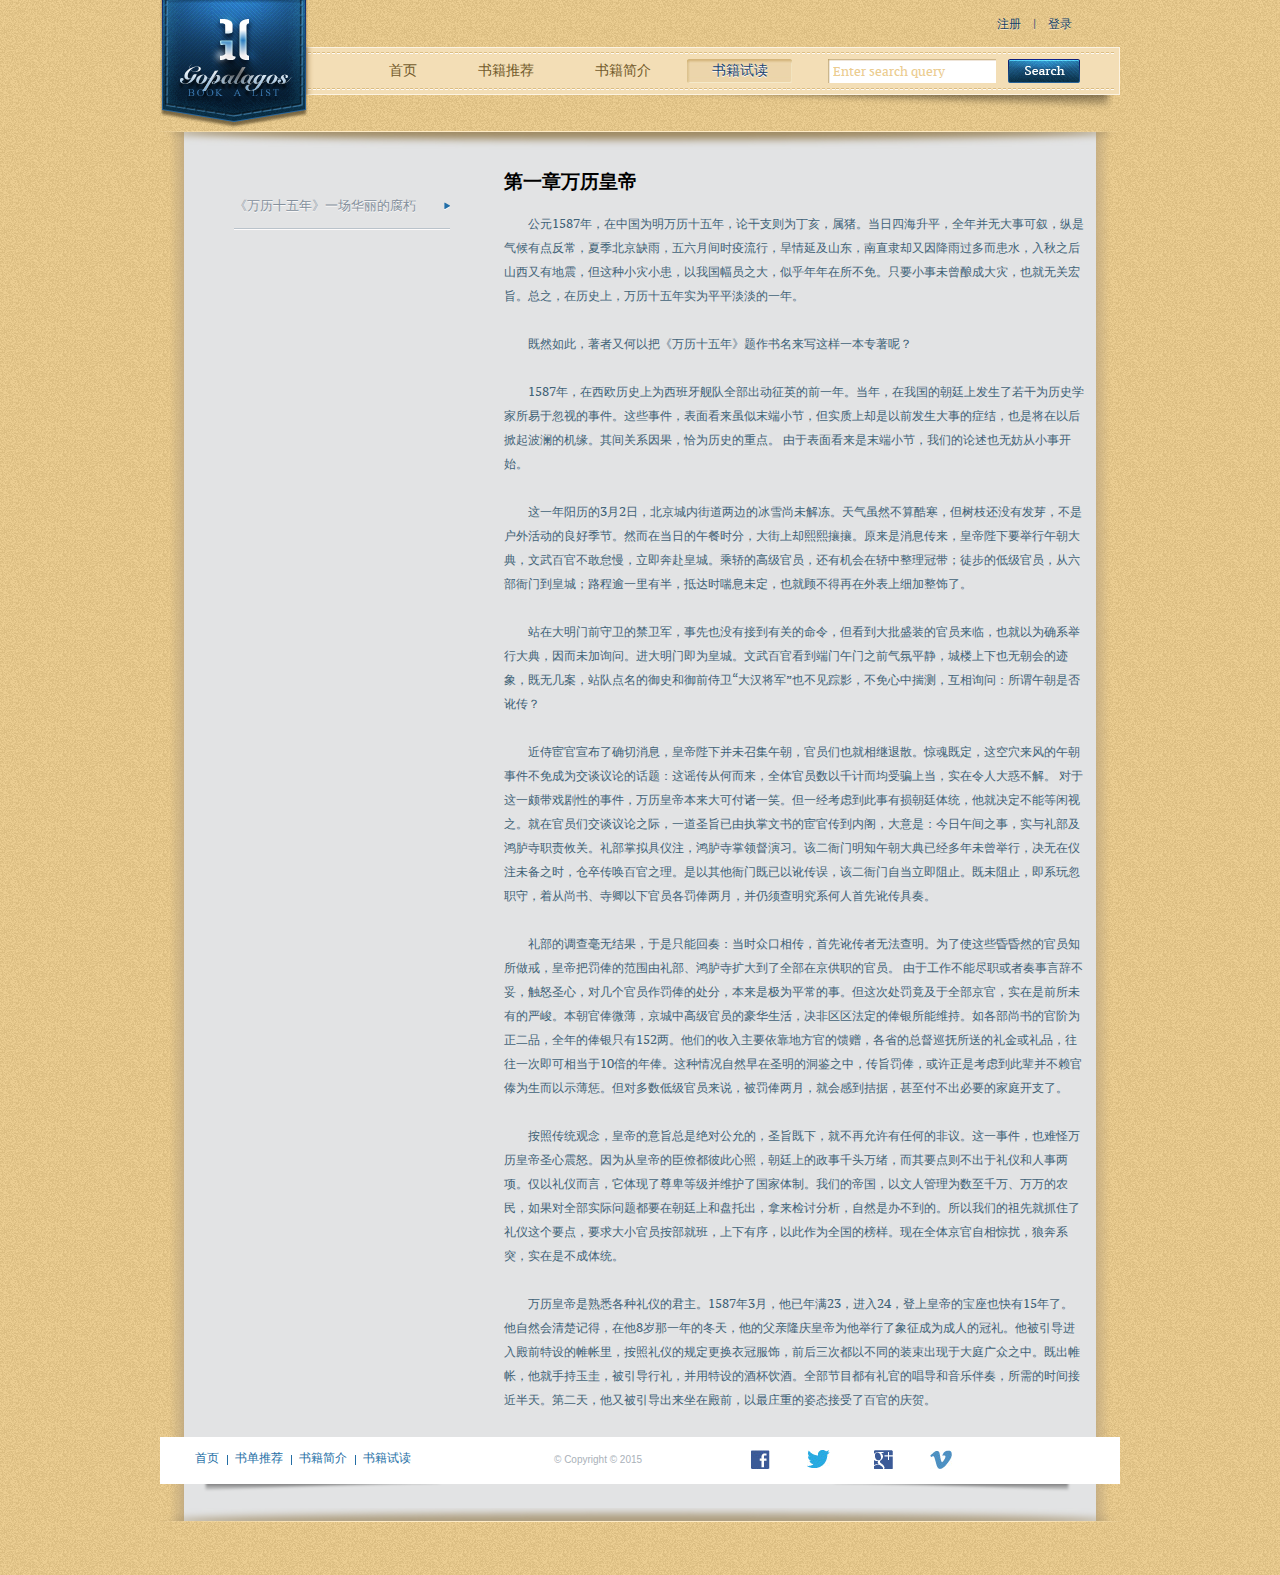
<file: Previews.html>
<!DOCTYPE html>
<html>
<head>
	<meta charset="UTF-8">
	<title></title>
	<link rel="stylesheet" href="css/style.css" type="text/css">
</head>
<body>
	<div class="page">
		<div class="header">
			<a href="index.html" id="logo"><img src="images/logo.png" alt="logo"></a>
			<div>
				<div>
					<a href="#">注册</a> <span>|</span> <a href="#">登录</a>
				</div>
				<div>
					<ul>
						<li>
							<a href="index.html"><span>首页</span></a>
						</li>
						<li>
							<a href="booklist.html"><span>书籍推荐</span></a>
						</li>
						<li>
							<a href="intro.html"><span>书籍简介</span></a>
						</li>
						<li class="selected">
							<a href="Previews.html"><span>书籍试读</span></a>
						</li>
					</ul>
					<form action="index.html">
						<input type="text" onclick="this.value='';" onfocus="this.select()" onblur="this.value=!this.value?'Enter search query':this.value;" value="Enter search query">
						<input type="submit" value="">
					</form>
				</div>
			</div>
		</div>
		<div class="body">
			<div class="book">
				<ul>
					<li class="selected">
						<a href="booklist.html" style="font-size:13px">《万历十五年》一场华丽的腐朽</a>
					</li>
                 </ul>
				<div>
                <h3>第一章万历皇帝</h3>
					<p style="text-indent:2em;">
						公元1587年，在中国为明万历十五年，论干支则为丁亥，属猪。当日四海升平，全年并无大事可叙，纵是气候有点反常，夏季北京缺雨，五六月间时疫流行，旱情延及山东，南直隶却又因降雨过多而患水，入秋之后山西又有地震，但这种小灾小患，以我国幅员之大，似乎年年在所不免。只要小事未曾酿成大灾，也就无关宏旨。总之，在历史上，万历十五年实为平平淡淡的一年。</p>

<p style="text-indent:2em;">既然如此，著者又何以把《万历十五年》题作书名来写这样一本专著呢？</p>

<p style="text-indent:2em;">1587年，在西欧历史上为西班牙舰队全部出动征英的前一年。当年，在我国的朝廷上发生了若干为历史学家所易于忽视的事件。这些事件，表面看来虽似末端小节，但实质上却是以前发生大事的症结，也是将在以后掀起波澜的机缘。其间关系因果，恰为历史的重点。

由于表面看来是末端小节，我们的论述也无妨从小事开始。</p>

<p style="text-indent:2em;">这一年阳历的3月2日，北京城内街道两边的冰雪尚未解冻。天气虽然不算酷寒，但树枝还没有发芽，不是户外活动的良好季节。然而在当日的午餐时分，大街上却熙熙攘攘。原来是消息传来，皇帝陛下要举行午朝大典，文武百官不敢怠慢，立即奔赴皇城。乘轿的高级官员，还有机会在轿中整理冠带；徒步的低级官员，从六部衙门到皇城；路程逾一里有半，抵达时喘息未定，也就顾不得再在外表上细加整饰了。</p>

<p style="text-indent:2em;">站在大明门前守卫的禁卫军，事先也没有接到有关的命令，但看到大批盛装的官员来临，也就以为确系举行大典，因而未加询问。进大明门即为皇城。文武百官看到端门午门之前气氛平静，城楼上下也无朝会的迹象，既无几案，站队点名的御史和御前侍卫“大汉将军”也不见踪影，不免心中揣测，互相询问：所谓午朝是否讹传？</p>
<p style="text-indent:2em;">近侍宦官宣布了确切消息，皇帝陛下并未召集午朝，官员们也就相继退散。惊魂既定，这空穴来风的午朝事件不免成为交谈议论的话题：这谣传从何而来，全体官员数以千计而均受骗上当，实在令人大惑不解。

对于这一颇带戏剧性的事件，万历皇帝本来大可付诸一笑。但一经考虑到此事有损朝廷体统，他就决定不能等闲视之。就在官员们交谈议论之际，一道圣旨已由执掌文书的宦官传到内阁，大意是：今日午间之事，实与礼部及鸿胪寺职责攸关。礼部掌拟具仪注，鸿胪寺掌领督演习。该二衙门明知午朝大典已经多年未曾举行，决无在仪注未备之时，仓卒传唤百官之理。是以其他衙门既已以讹传误，该二衙门自当立即阻止。既未阻止，即系玩忽职守，着从尚书、寺卿以下官员各罚俸两月，并仍须查明究系何人首先讹传具奏。</p>
<p style="text-indent:2em;">礼部的调查毫无结果，于是只能回奏：当时众口相传，首先讹传者无法查明。为了使这些昏昏然的官员知所做戒，皇帝把罚俸的范围由礼部、鸿胪寺扩大到了全部在京供职的官员。

由于工作不能尽职或者奏事言辞不妥，触怒圣心，对几个官员作罚俸的处分，本来是极为平常的事。但这次处罚竟及于全部京官，实在是前所未有的严峻。本朝官俸微薄，京城中高级官员的豪华生活，决非区区法定的俸银所能维持。如各部尚书的官阶为正二品，全年的俸银只有152两。他们的收入主要依靠地方官的馈赠，各省的总督巡抚所送的礼金或礼品，往往一次即可相当于10倍的年俸。这种情况自然早在圣明的洞鉴之中，传旨罚俸，或许正是考虑到此辈并不赖官傣为生而以示薄惩。但对多数低级官员来说，被罚俸两月，就会感到拮据，甚至付不出必要的家庭开支了。</p>

<p style="text-indent:2em;">按照传统观念，皇帝的意旨总是绝对公允的，圣旨既下，就不再允许有任何的非议。这一事件，也难怪万历皇帝圣心震怒。因为从皇帝的臣僚都彼此心照，朝廷上的政事千头万绪，而其要点则不出于礼仪和人事两项。仅以礼仪而言，它体现了尊卑等级并维护了国家体制。我们的帝国，以文人管理为数至千万、万万的农民，如果对全部实际问题都要在朝廷上和盘托出，拿来检讨分析，自然是办不到的。所以我们的祖先就抓住了礼仪这个要点，要求大小官员按部就班，上下有序，以此作为全国的榜样。现在全体京官自相惊扰，狼奔系突，实在是不成体统。</p>
<p style="text-indent:2em">万历皇帝是熟悉各种礼仪的君主。1587年3月，他已年满23，进入24，登上皇帝的宝座也快有15年了。他自然会清楚记得，在他8岁那一年的冬天，他的父亲隆庆皇帝为他举行了象征成为成人的冠礼。他被引导进入殿前特设的帷帐里，按照礼仪的规定更换衣冠服饰，前后三次都以不同的装束出现于大庭广众之中。既出帷帐，他就手持玉圭，被引导行礼，并用特设的酒杯饮酒。全部节目都有礼官的唱导和音乐伴奏，所需的时间接近半天。第二天，他又被引导出来坐在殿前，以最庄重的姿态接受了百官的庆贺。</p>
				</div>
			</div>
		</div>
		<div class="footer">
			<div>
				<div>
					<ul>
						<li>
							<a href="index.html">首页</a>
						</li>
						<li>
							<a href="booklist.html">书单推荐</a>
						</li>
						<li>
							<a href="intro.html">书籍简介</a>
						</li>
						<li>
							<a href="Previews.html">书籍试读</a>
						</li>
					</ul>
					<p>
						&#169; Copyright &#169; 2015
					</p>
					<div class="connect">
						<a href="#" id="fb">facebook</a> <a href="#" id="twitter">twitter</a> <a href="#" id="googleplus">googleplus</a> <a href="#" id="vimeo">vimeo</a>
					</div>
				</div>
			</div>
		</div>
	</div>
</body>
</html>
</file>
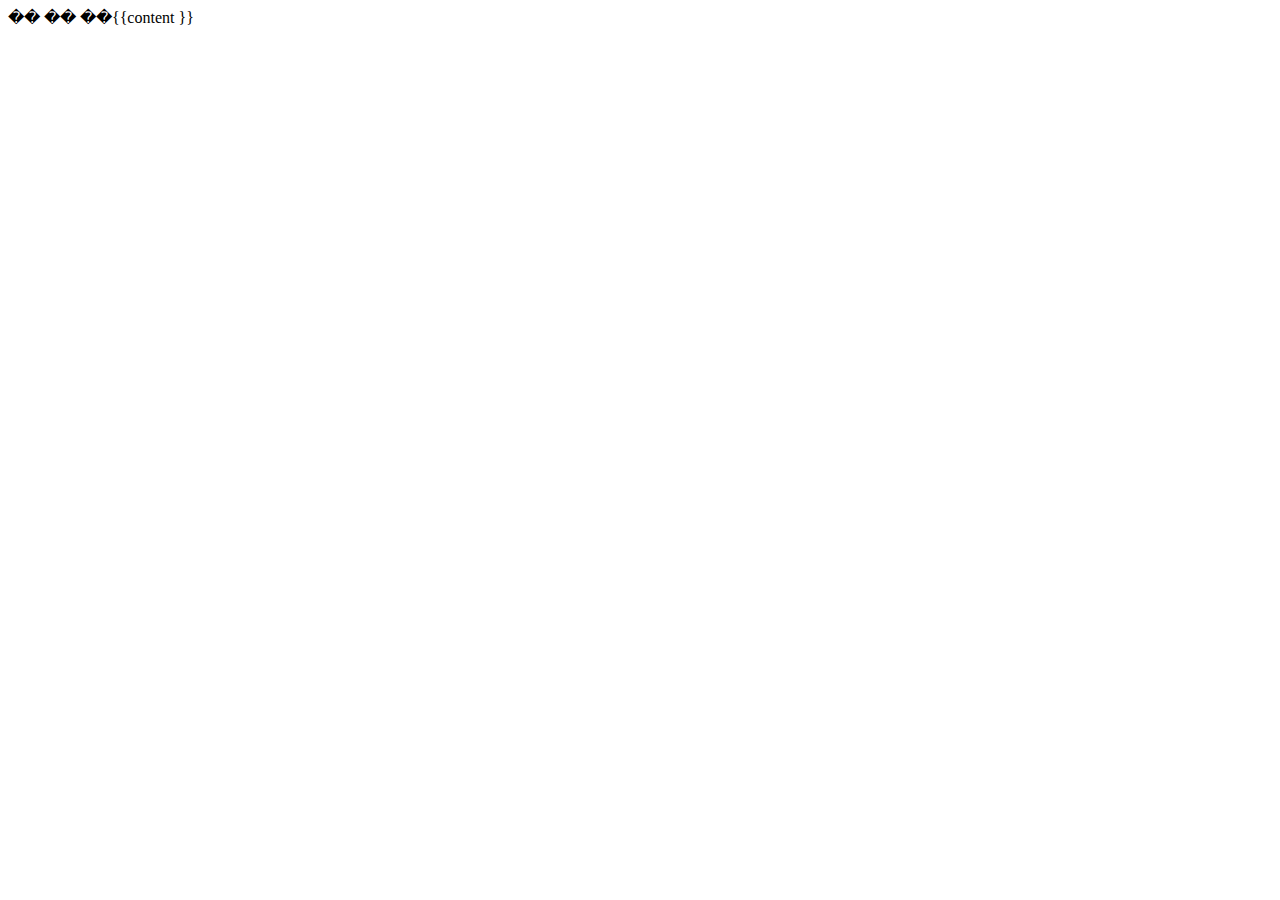
<file: _layouts/default.html>
<!DOCTYPE html>
	<html>
	<head>
	��<meta http-equiv="content-type" content="text/html; charset=utf-8" />
	��<title>һ������GitHub�ϴ���������ҳ(2)</title>
	</head>
	<body>
	��{{content }}
	</body>
	</html>
</file>
<file: css/style.css>
/* Website template by freewebsitetemplates.com */
/*------------------------- Fonts ---------------------------*/
@font-face {
	font-family: 'ralewaythin';
	src: url('../fonts/raleway-thin-webfont-webfont.eot');
	src: url('../fonts/raleway-thin-webfont-webfont.eot?#iefix') format('embedded-opentype'),  url('../fonts/raleway-thin-webfont-webfont.woff') format('woff'),  url('../fonts/raleway-thin-webfont-webfont.ttf') format('truetype'),  url('../fonts/raleway-thin-webfont-webfont.svg#ralewaythin') format('svg');
	font-weight: normal;
	font-style: normal;
}
@font-face {
	font-family: 'pt_serif_captionitalic';
	src: url('../fonts/pt_serif-caption-web-italic-webfont-webfont.eot');
	src: url('../fonts/pt_serif-caption-web-italic-webfont-webfont.eot?#iefix') format('embedded-opentype'), url('../fonts/pt_serif-caption-web-italic-webfont-webfont.woff') format('woff'), url('../fonts/pt_serif-caption-web-italic-webfont-webfont.ttf') format('truetype'), url('../fonts/pt_serif-caption-web-italic-webfont-webfont.svg#pt_serif_captionitalic') format('svg');
	font-weight: normal;
	font-style: normal;
}
@font-face {
	font-family: 'pt_serif_captionregular';
	src: url('../fonts/pt_serif-caption-web-regular-webfont.eot');
	src: url('../fonts/pt_serif-caption-web-regular-webfont.eot?#iefix') format('embedded-opentype'), url('../fonts/pt_serif-caption-web-regular-webfont.woff') format('woff'), url('../fonts/pt_serif-caption-web-regular-webfont.ttf') format('truetype'), url('../fonts/pt_serif-caption-web-regular-webfont.svg#pt_serif_captionregular') format('svg');
	font-weight: normal;
	font-style: normal;
}
/*------------------------- Layout styles ------------------------*/
body {
	margin:0;
	font-family: 'pt_serif_captionregular';
	background:url(../images/bg-body.jpg);
}
a {
	outline:none;
}
a img {
	border:0;
	display:block;
}
.page {
	width:960px;
	margin:0 auto 53px;
	background:url(../images/bg-bottom.png) no-repeat left bottom;
	padding:0 0 14px 0;
}
/*------------------------- Header -------------------------*/
.header {
	height:131px;
	overflow:hidden;
	position:relative;
}
.header a#logo {
	left:0;
	position:absolute;
	top:0;
}
.header div {
	float:right;
	margin:0;
	overflow:hidden;
	width:816px;
}
.header div div:first-child {
	background:none;
	float:right;
	height:auto;
	padding:13px 48px 10px 0;
	width:auto;
}
.header div div:first-child a {
	color:#134067;
	font-size:12px;
	line-height:24px;
	text-decoration:none;
	text-shadow:0 1px 0 #fde9c3;
}
.header div div:first-child span {
	color:#134067;
	display:inline-block;
	font-size:12px;
	line-height:24px;
	padding:0 8px;
	text-shadow:0 1px 0 #fde9c3;
}
.header div div {
	background:url(../images/bg-nav.png) no-repeat;
	float:none;
	height:63px;
	overflow:hidden;
}
.header div div ul {
	float:left;
	list-style:none;
	margin:0;
	overflow:hidden;
	padding:12px 0 0 60px;
}
.header div div ul li:first-child {
	margin:0;
}
.header div div ul li {
	float:left;
	height:24px;
	margin:0 0 0 12px;
	padding:0 0 0 3px;
}
.header div div ul li.selected {
	background:url(../images/bg-nav-left.jpg) no-repeat left top;
}
.header div div ul li a {
	color:#725a2b;
	display:block;
	font-size:14px;
	height:24px;
	line-height:24px;
	padding:0 2px 0 0;
	text-decoration:none;
}
.header div div ul li a span {
	display:block;
	padding:0 22px;
}
.header div div ul li.selected a span {
	background:url(../images/bg-nav-mid.jpg) repeat-x left top;
}
.header div div ul li.selected a {
	background:url(../images/bg-nav-right.jpg) no-repeat right top;
	color:#164372;
	text-shadow:0 1px 0 #fff;
}
.header div div ul li a:hover {
	color:#164372;
	text-shadow:0 1px 0 #fff;
}
.header div div form {
	float:left;
	margin:0 0 0 36px;
	overflow:hidden;
	padding:12px 0 0;
}
.header div div form input:first-child {
	background:url(../images/bg-search.jpg) no-repeat;
	border:0;
	color:#ebcc90;
	float:left;
	font-family:inherit;
	font-size:12px;
	height:22px;
	line-height:21px;
	margin:0 12px 0 0;
	padding:2px 5px 0;
	width:158px;
	cursor:text;
}
.header div div form input:first-child:hover {
	background:url(../images/bg-search.jpg) no-repeat;
}
.header div div form input {
	background:url(../images/buttons.png) no-repeat;
	border:0;
	cursor:pointer;
	float:left;
	height:24px;
	padding:0;
	width:72px;
}
.header div div form input:hover {
	background:url(../images/buttons.png) no-repeat 0 -134px;
}
/*------------------------- Body ---------------------------*/
.body {
	background:url(../images/bg-top.png) no-repeat left top;
	padding:19px 0 0;
}
.body .home {
	background:url(../images/bg-mid.png) repeat-y left top;
	overflow:hidden;
}
.body .home div.featured {
	background:url(../images/bg-shadow2.png) no-repeat center bottom;
	height:378px;
	margin:0;
	overflow:hidden;
	padding:0 0 16px;
	position:relative;
}
.body .home div.featured div {
	background:url(../images/clip-right.png) no-repeat right top;
	margin:0;
	position:relative;
	z-index:1000;
}
.body .home div.featured div div {
	background:url(../images/clip-left.png) no-repeat left top;
	height:378px;
	margin:0;
}
.body .home div.featured img {
	border:12px solid #f9f9f9;
	left:38px;
	position:absolute;
}
.body .home div.featured div div p {
	color:#416277;
	font-size:12px;
	left:98px;
	line-height:24px;
	margin:0;
	position:absolute;
	top:175px;
	width:415px;
}
.body .home div.featured div div p a {
	background:none;
	color:#a98b52;
	display:inline;
	height:auto;
	margin:0;
	padding:0;
	position:static;
	text-decoration:none;
	width:auto;
}
.body .home div.featured div div a {
	background:url(../images/buttons.png) no-repeat 0 -71px;
	display:block;
	height:61px;
	left:180px;
	position:relative;
	text-indent:-9999px;
	top:270px;
	width:186px;
}
.body .home div.featured div div a:hover {
	background:url(../images/buttons.png) no-repeat 0 -199px;
}
.body .home div.section {
	background:url(../images/border.png) repeat-x left bottom;
	margin:0 47px;
	overflow:hidden;
	padding:0 0 23px;
}
.body .home div.section div:first-child {
	background:none;
	float:left;
	margin:0 36px 0 0;
	width:576px;
}
.body .home div.section div:first-child h4 {
	color:#bac3cb;
	font-family: 'pt_serif_captionitalic';
	font-size:30px;
	font-weight:400;
	margin:17px 0 0;
	text-shadow:0 1px 0 #fdfbfb;
}
.body .home div.section div:first-child p {
	color:#848a8f;
	font-size:12px;
	line-height:24px;
	margin:10px 0 0;
}
.body .home div.section div:first-child p a {
	color:#A98B52;
	display:inline;
	text-decoration:none;
}
.body .home div.section div:first-child ul {
	background-color:#d1d6db;
	list-style:none;
	margin:17px 0 0;
	overflow:hidden;
	padding:7px 16px 12px;
}
.body .home div.section div:first-child ul li {
	float:left;
	margin:0 0 0 36px;
	width:156px;
}
.body .home div.section div:first-child ul ul {
	margin:0;
	padding:0;
}
.body .home div.section div:first-child ul li li:first-child {
	padding:0 0 4px 18px;
}
.body .home div.section div:first-child ul li li {
	background:url(../images/arrow-right.jpg) no-repeat left 9px;
	border-bottom:1px solid #c0c8cf;
	display:inline-block;
	margin:18px 0 0;
	padding:0 0 5px 18px;
	width:156px;
}
.body .home div.section div:first-child ul li a {
	background:none;
	color:#3b536c;
	font-size:12px;
	line-height:24px;
	margin:0;
	padding:0;
	text-decoration:none;
}
.body .home div.section div:first-child ul li a:hover {
	text-decoration:none!important;
	color:#fff;
}
.body .home div.section div {
	background:url(../images/bg-shadow3.png) no-repeat right bottom;
	float:left;
	margin:0;
	padding:0 0 9px;
	width:auto;
}
.body .home div.section div a {
	display:block;
	margin:8px 0 0;
}
.body .home div {
	background:none;
	margin:28px 47px 0;
	padding:0 0 36px;
}
.body .home div ul {
	background:none #d1d6db;
	list-style:none;
	margin:0;
	overflow:hidden;
	padding:18px 18px 8px;
}
.body .home div ul li {
	float:left;
	margin:0 0 0 37px;
	width:252px;
}
.body .home div ul li h3 {
	background:url(../images/bg-title.jpg) no-repeat;
	height:24px;
	margin:0 auto 18px;
	text-align:center;
	width:239px;
	color:#2c88c4;
	display:block;
	font-family: 'pt_serif_captionitalic';
	font-size:12px;
	font-weight:400;
	line-height:26px;
}
.body .home div ul li a {
	background:url(../images/bg-shadow3.png) no-repeat left bottom;
	display:block;
	padding:0 0 9px;
}
.body .home div ul li p {
	color:#848A8F;
	font-size:11px;
	line-height:24px;
	margin:5px 0 16px;
}
.body .home div ul li p a {
	background:none;
	color:#A98B52;
	display:inline;
	padding:0;
	text-decoration:none;
}
.body .home div ul li a.click-here {
	background:url(../images/buttons.png) no-repeat -55px -32px;
	height:37px;
	margin:0 auto 9px;
	padding:0;
	width:145px;
}
.body .home div ul li a.click-here:hover {
	background:url(../images/buttons.png) no-repeat 0 -160px;
}
.body .book div p {
	color:#416277;
	font-size:12px;
	line-height:24px;
	margin:15px 0 24px;
}
.body .book7 div p {
	color:#416277;
	font-size:12px;
	line-height:24px;
	margin:25px 0 26px;
}
.body .book9 div p {
	color:#416277;
	font-size:12px;
	line-height:24px;
	margin:25px 0 24px;
}
.body .intro {
	background:url(../images/bg-mid.png) repeat-y scroll left top transparent;
	padding:0 48px 0 0;
}
.body .intro ul {
	list-style:none;
	margin:0;
	padding:0;
}
.body .intro ul li {
	margin:38px 0 0;
	overflow:hidden;
	padding:24px 0 0;
}
.body .intro ul li div:first-child {
	background:url(../images/bg-shadow3.png) no-repeat right bottom;
	float:left;
	height:auto;
	padding:0 0 9px;
	position:relative;
	width:314px;
}
.body .intro ul li div:first-child a {
	background:none;
	display:block;
	height:auto;
	margin:0 0 0 38px;
	width:276px;
}
.body .intro ul li div:first-child a:hover {
	background:none;
}
.body .intro ul li div:first-child span {
	background:url(../images/clip-left.png) no-repeat scroll left top transparent;
	display:block;
	height:59px;
	left:0;
	position:absolute;
	top:0;
	width:65px;
}
.body .intro ul li div {
	background:url(../images/bg-shadow2.png) no-repeat right 42px;
	float:right;
	height:auto;
	padding:0 0 16px 30px;
	width:568px;
}
.body .intro ul li div div:first-child {
	background:none #fff;
	float:none;
	height:42px;
	padding:0;
	width:568px;
}
.body .intro ul li div div h3 {
	color:#0d314f;
	float:left;
	font-family: 'ralewaythin';
	font-size:24px;
	font-weight:400;
	line-height:24px;
	margin:8px 0 0 10px;
}
.body .intro ul li div div div {
	background:none;
	float:right;
	height:auto;
	padding:9px 20px 0 0;
	width:auto;
}
.body .intro ul li div div div span:first-child {
	background:none;
	color:#9da3a8;
	display:block;
	font-family: 'ralewaythin';
	font-size:12px;
	height:auto;
	line-height:24px;
	position:static;
	width:auto;
}
.body .intro ul li div p {
	color:#416277;
	font-size:12px;
	line-height:24px;
	margin:13px 0 24px;
}
.body .intro ul li div p a {
	background:none;
	color:#A98B52;
	display:inline;
	text-decoration:none;
}
.body .intro ul li div a {
	background:url(../images/buttons.png) no-repeat -110px 0;
	display:block;
	height:30px;
	text-indent:-99999px;
	width:90px;
}
.body .intro ul li div a:hover {
	background:url(../images/buttons.png) no-repeat 0 -262px;
}
.body .intro ul.paging {
	list-style:none;
	margin:120px 0 0;
	overflow:hidden;
	padding:0 0 68px;
	text-align:center;
}
.body .intro ul.paging li {
	display:inline;
	margin:0;
	padding:0;
}
.body .intro ul.paging li a {
	color:#979ea5;
	font-family:Arial, Helvetica, sans-serif;
	font-size:12px;
	line-height:30px;
	margin:0 3px;
	text-decoration:none;
}
.body .intro ul.paging li a:hover {
	color:#606971;
}
.body .Previews {
	background:url(../images/bg-mid.png) repeat-y scroll left top transparent;
	min-height:1255px;
	overflow:hidden;
	padding:0;
}
.body .Previews div {
	float:right;
	padding:0 36px 0 0;
	width:580px;
}
.body .Previews h2 {
	background:url(../images/border.png) repeat-x scroll left bottom transparent;
	color:#84909C;
	display:inline-block;
	float:left;
	font-family: 'ralewaythin';
	font-size:30px;
	font-weight:400;
	line-height:48px;
	margin:32px 98px 0 74px;
	padding:0 20px 0 0;
	text-decoration:none;
	text-shadow:0 1px 0 #FDFBFB;
}
.body .Previews div h3 {
	color:#416277;
	font-size:14px;
	font-style:italic;
	line-height:24px;
}
.body .Previews div p {
	color:#416277;
	font-size:12px;
	line-height:24px;
	margin:15px 0 24px;
	padding:0 15px 0 0;
	text-align:justify;
}
.body .Previews div p a {
	color:#416277!important;
	text-decoration:underline!important;
}
.body .Previews div p a:hover {
	color:#42a3e4!important;
}
.body .home div.featured div div p a:hover, .body .home div.section div:first-child p a:hover, .body .home div.section div ul li a:hover, .body .home div ul li h3 a:hover, .body .home div ul li p a:hover, .body .book div p a:hover, .body .book7 div p a:hover, .body .book9 div p a:hover, .body .intro ul li div p a:hover, .body .Previews div p a:hover {
	text-decoration:underline;
}
.body .home div.section div:first-child ul li:first-child, .body .home div ul li:first-child, .body .book ul li:first-child a, .body .book7 ul li:first-child a, .body .book9 ul li:first-child a, .body .intro ul li:first-child {
	margin:0;
}
.body .home div.section div a img, .body .home div ul li a img {
	border:12px solid #F9F9F9;
}
.body .home div.section div a img:hover, .body .home div ul li a img:hover, .body .intro ul li div:first-child a img:hover {
	filter:alpha(opacity=80);/* Needed for IE8 and old versions */
	opacity:0.8;
}
.body .book, .body .book7, .body .book9 {
	background:url(../images/bg-mid.png) repeat-y left top;
	min-height:1255px;
	overflow:hidden;
	padding:0;
}
.body .book ul, .body .book7 ul, .body .book9 ul {
	float:left;
	list-style:none;
	margin:32px 54px 0 74px;
	padding:0;
	width:216px;
}
.body .book ul li, .body .book7 ul li, .body .book9 ul li {
	background:url(../images/border.png) repeat-x left bottom;
}
.body .book ul li.selected a, .body .book7 ul li.selected a, .body .book9 ul li.selected a {
	background:url(../images/arrow-right2.png) no-repeat right center;
}
.body .book ul li a, .body .book7 ul li a, .body .book9 ul li a {
	color:#84909c;
	display:block;
	font-family: 'ralewaythin';
	font-size:30px;
	line-height:48px;
	margin:12px 0 6px;
	text-decoration:none;
	text-shadow:0 1px 0 #fdfbfb;
}
.body .book div, .body .book7 div, .body .book9 div {
	float:left;
	padding:0 36px 0 0;
	width:580px;
}
.body .book div div, .body .book7 div div, .body .book9 div div, .body .Previews div div {
	background:url(../images/bg-shadow2.png) no-repeat 7px bottom;
	display:block;
	float:none;
	position:relative;
	width:inherit;
}
.body .book div div span, .body .book7 div div span, .body .book9 div div span, .body .Previews div div span {
	background:url(../images/clip-right.png) no-repeat right top;
	display:block;
	height:59px;
	position:absolute;
	right:0;
	top:0;
	width:65px;
}
.body .book div div img, .body .book7 div div img, .body .book9 div div img, .body .intro ul li div:first-child a img, .body .Previews div div img {
	border:12px solid #F9F9F9;
	display:block;
}
.body .book div p a, .body .book7 div p a, .body .book9 div p a, .body .Previews div p a {
	color:#a98b52;
	text-decoration:none;
}
/*------------------------- Footer -------------------------*/
.footer {
	background:url(../images/bg-mid.png) repeat-y left top;
	padding:0 0 16px;
}
.footer div {
	background:url(../images/bg-shadow.png) no-repeat center bottom;
	padding:0 0 8px;
}
.footer div div {
	background:none #fff;
	height:47px;
	padding:0;
}
.footer div div ul {
	float:left;
	list-style:none;
	margin:10px 135px 0 35px;
	overflow:hidden;
	padding:0;
}
.footer div div ul li:first-child {
	background:none;
	margin:0;
	padding:0 8px 0 0;
}
.footer div div ul li {
	background:url(../images/border-footer-nav.png) no-repeat left 8px;
	float:left;
	padding:0 8px;
}
.footer div div ul li a {
	color:#246ea5;
	font-family:"Trebuchet MS", Arial, Helvetica, sans-serif;
	font-size:12px;
	text-decoration:none;
}
.footer div div ul li a:hover {
	text-decoration:none;
}
.footer div div p {
	color:#a9b1b9;
	float:left;
	font-family:"Trebuchet MS", Arial, Helvetica, sans-serif;
	font-size:10px;
	line-height:16px;
	margin:15px 0 0;
}
.footer div div div.connect {
	float:left;
	height:auto;
	margin:13px 0 0 65px;
	overflow:hidden;
}
.footer div div div.connect a#twitter {
	background:url(../images/icons.png) no-repeat;
	display:block;
	float:left;
	height:18px;
	text-indent:-99999px;
	width:23px;
}
.footer div div div.connect a#fb {
	background:url(../images/icons.png) no-repeat 0 -19px;
	display:block;
	float:left;
	height:19px;
	margin:0 37px 0 44px;
	text-indent:-99999px;
	width:19px;
}
.footer div div div.connect a#googleplus {
	background:url(../images/icons.png) no-repeat 0 -59px;
	display:block;
	float:left;
	height:19px;
	margin:0 37px 0 44px;
	text-indent:-99999px;
	width:19px;
}
.footer div div div.connect a#vimeo {
	background:url(../images/icons.png) no-repeat 0 -39px;
	display:block;
	float:left;
	height:19px;
	text-indent:-99999px;
	width:22px;
}
</file>
